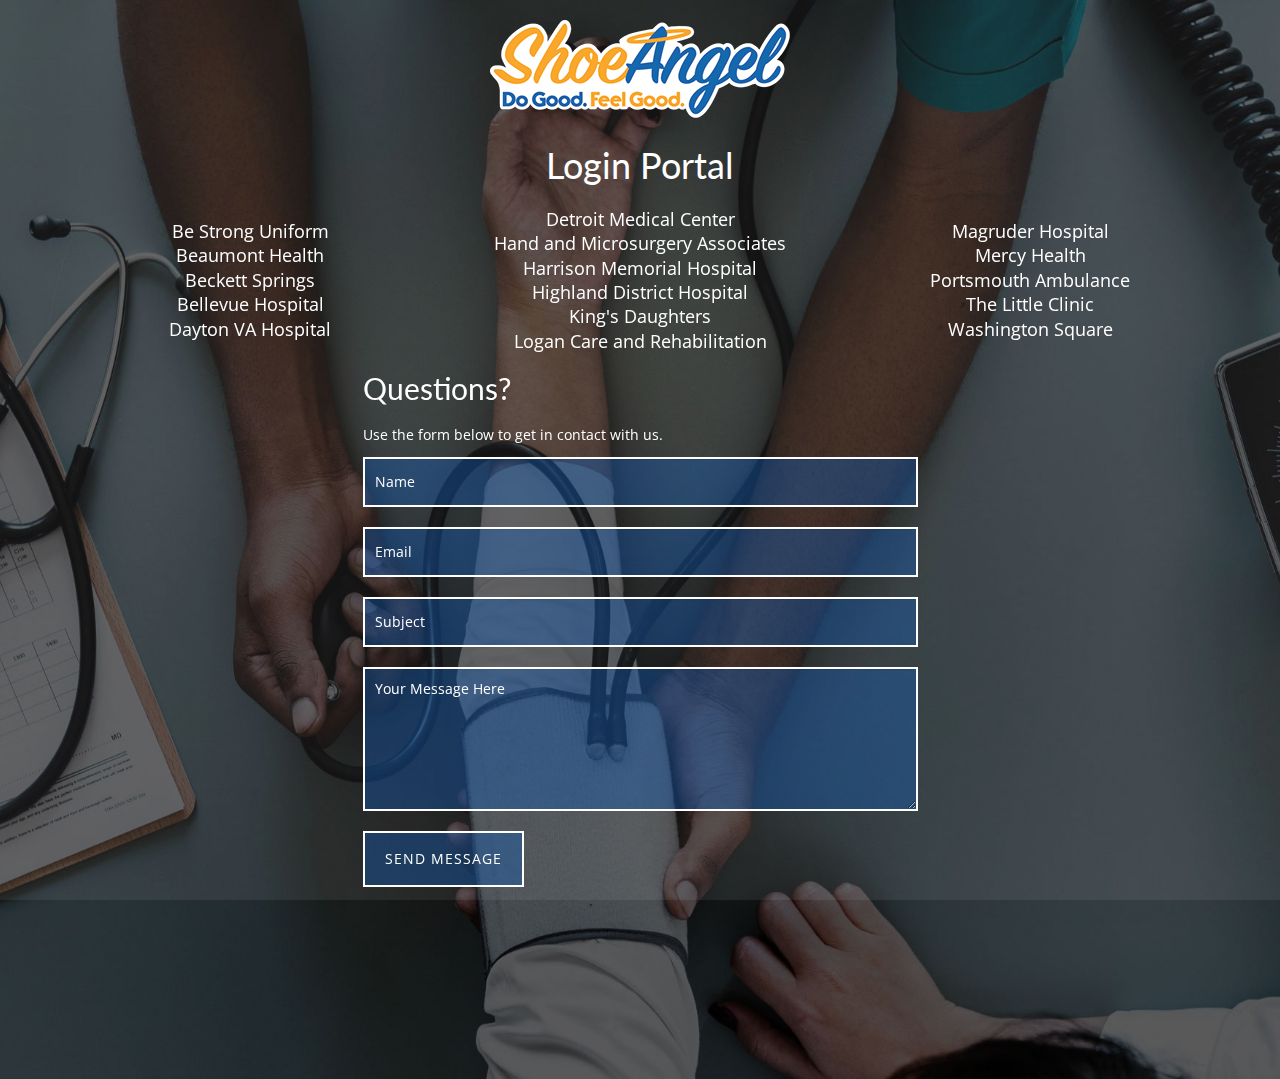
<file: login.html>
<!doctype html>
<!--[if lt IE 7]>      <html class="no-js lt-ie9 lt-ie8 lt-ie7" lang=""> <![endif]-->
<!--[if IE 7]>         <html class="no-js lt-ie9 lt-ie8" lang=""> <![endif]-->
<!--[if IE 8]>         <html class="no-js lt-ie9" lang=""> <![endif]-->
<!--[if gt IE 8]><!-->
<html class="no-js" lang="en">
<!--<![endif]-->

<head>
    <!--====== USEFULL META ======-->
    <meta charset="UTF-8">
    <meta http-equiv="X-UA-Compatible" content="IE=edge">
    <meta name="viewport" content="width=device-width, initial-scale=1">

    <!--====== TITLE TAG ======-->
    <title>Shoe Angel Login Portal</title>

    <!--====== FAVICON ICON =======-->
    <link rel="shortcut icon" type="image/ico" href="login/img/favicon.png" />

    <!--====== STYLESHEETS ======-->
    <link rel="stylesheet" href="login/css/normalize.css">
    <link href="https://fonts.googleapis.com/css?family=Lato" rel="stylesheet">
    <link rel="stylesheet" href="login/css/animate.css">
    <link rel="stylesheet" href="login/css/modal-video.min.css">
    <link rel="stylesheet" href="login/css/stellarnav.min.css">
    <link rel="stylesheet" href="login/css/owl.carousel.css">
    <link rel="stylesheet" href="login/css/slick.css">
    <link href="login/css/bootstrap.min.css" rel="stylesheet">
    <link href="login/css/font-awesome.min.css" rel="stylesheet">
    <link href="login/css/material-icons.css" rel="stylesheet">

    <!--====== MAIN STYLESHEETS ======-->
    <link href="login/style.css" rel="stylesheet">
    <link href="login/css/responsive.css" rel="stylesheet">

    <script src="login/js/vendor/modernizr-2.8.3.min.js"></script>
    <!--[if lt IE 9]>
        <script src="//oss.maxcdn.com/html5shiv/3.7.2/html5shiv.min.js"></script>
        <script src="//oss.maxcdn.com/respond/1.4.2/respond.min.js"></script>
        <![endif]-->
        <style>
        .hvr-grow {
          display: inline-block;
          vertical-align: middle;
          -webkit-transform: perspective(1px) translateZ(0);
          transform: perspective(1px) translateZ(0);
          box-shadow: 0 0 1px rgba(0, 0, 0, 0);
          -webkit-transition-duration: 0.3s;
          transition-duration: 0.3s;
          -webkit-transition-property: transform;
          transition-property: transform;
        }
        .hvr-grow:hover, .hvr-grow:focus, .hvr-grow:active {
          -webkit-transform: scale(1.1);
          transform: scale(1.1);
        }
        ::placeholder { /* Chrome, Firefox, Opera, Safari 10.1+ */
    color: white !important;
    opacity: 1; /* Firefox */
}

:-ms-input-placeholder { /* Internet Explorer 10-11 */
    color: white !important;
}

::-ms-input-placeholder { /* Microsoft Edge */
    color: white !important;
}
        </style>
</head>

<body class="home-one" data-spy="scroll" data-target=".mainmenu-area" data-offset="90">

    <!--[if lt IE 8]>
        <p class="browserupgrade">You are using an <strong>outdated</strong> browser. Please <a href="http://browsehappy.com/">upgrade your browser</a> to improve your experience.</p>
    <![endif]-->

    <!--- PRELOADER -->
    <div class="preeloader">
        <div class="preloader-spinner"></div>
    </div>

    <!--SCROLL TO TOP-->
    <a href="#home" class="scrolltotop"><i class="fa fa-long-arrow-up"></i></a>
    <!--START TOP AREA-->
    <header class="top-area" id="home">
        <div class="welcome-text-area white">
            <div class="area-bg"></div>
            <div class="welcome-area">
                <div class="container">
                  <div class="row flex-v-center">
                    <div class="col-md-12 col-lg-12 col-sm-12 col-xs-12">
                      <center><img src="login/img/logo.png" alt="Shoe Angel Logo"><br><br><h1 style="font-family: 'Lato', sans-serif;">Login Portal</h1></center>
                    </div>
                  </div>
                    <div class="row flex-v-center">
                      <div class="col-md-4 col-lg-4 col-sm-4 col-xs-12">
                          <div class="welcome-text">
                            <center>
                            <a style="text-decoration: none; font-size: 1em;"
                              href="https://www.customfit.me/eservices/b2bshoeangelkiosk.aspx?uid=308153AD-87D6-4705-9132-4D305D506331" class="hvr-grow">Be Strong Uniform</a><br />
                            <a style="text-decoration: none; font-size: 1em;text-align:left;"
                              href="https://www.customfit.me/eservices/b2bBeaumont.aspx?uid=480F94F6-82AA-4137-87A9-5293CCE48264" class="hvr-grow">Beaumont Health</a><br />
                              <a style="text-decoration: none; font-size: 1em;"
                                href="https://www.customfit.me/eservices/b2bshoeangelkiosk.aspx?uid=6B4CADD5-2B7A-4DBD-BA82-3CB9AFF15294" class="hvr-grow">Beckett Springs</a><br />
                            <a style="text-decoration: none; font-size: 1em;"
                              href="https://www.customfit.me/eservices/b2bshoeangelkiosk.aspx?uid=44164F60-6245-4261-A34D-A47B0D4AEC13" class="hvr-grow">Bellevue Hospital</a><br />
                            <a style="text-decoration: none; font-size: 1em;"
                              href="https://www.customfit.me/eservices/b2bdaytonva.aspx?uid=179CC4C9-5D55-4D1E-94D7-938F493A163B" class="hvr-grow">Dayton VA Hospital</a><br />
                            </center>
                          </div>
                      </div>
                      <div class="col-md-4 col-lg-4 col-sm-4 col-xs-12">
                          <div class="welcome-text">
                            <center>
                            <a style="text-decoration: none; font-size: 1em;"
                              href="https://www.customfit.me/eservices/b2bdmclogin.aspx?uid=D0D5788F-9BBD-460E-A1E7-43DCFB93DCE8" class="hvr-grow">Detroit Medical Center</a><br />
                            <a style="text-decoration: none; font-size: 1em;"
                              href="https://www.customfit.me/eservices/b2bhandandmicro.aspx?uid=F5812FB1-D5E9-4550-9034-1F1E9A82E0F0" class="hvr-grow">Hand and Microsurgery Associates</a><br />
                          <a style="text-decoration: none; font-size: 1em;"
                              href="https://www.customfit.me/eservices/b2bshoeangelkiosk.aspx?uid=716F8CDD-711D-4226-9189-F5491F1770FA" class="hvr-grow">Harrison Memorial Hospital</a><br />
                            <a style="text-decoration: none; font-size: 1em;"
                              href="https://www.customfit.me/eservices/b2bhighlandhosp.aspx?uid=C3315287-526B-4B4B-965C-E52DD0151A40" class="hvr-grow">Highland District Hospital</a><br />
                            <a style="text-decoration: none; font-size: 1em;"
                              href="https://www.customfit.me/eservices/b2bshoeangelkiosk.aspx?uid=B82A79FD-154D-4BA5-9AF3-319F1E5F5437" class="hvr-grow">King's Daughters</a><br />
                            <a style="text-decoration: none; font-size: 1em;"
                              href="https://www.customfit.me/eservices/b2bshoeangelkiosk.aspx?uid=F5843221-6FDF-4E90-8668-0FAE615FDDA1" class="hvr-grow">Logan Care and Rehabilitation</a><br />
                            </center>
                          </div>
                      </div>
                      <div class="col-md-4 col-lg-4 col-sm-4 col-xs-12">
                          <div class="welcome-text">
                            <center>
                            <a style="text-decoration: none; font-size: 1em;"
                              href="https://www.customfit.me/eservices/b2bmagruder.aspx?uid=BADF9FC1-516E-4EA5-8EA5-FC4BA0D1F59A" class="hvr-grow">Magruder Hospital</a><br />
                            <a style="text-decoration: none; font-size: 1em;"
                              href="https://www.customfit.me/eservices/b2bmercyhealthlogin.aspx?uid=DD028F30-40DA-4AB6-A4E8-B78F60EB99CD" class="hvr-grow">Mercy Health</a><br />
                            <!--<a style="text-decoration: none; font-size: 1em;"
                              href="http://ohiohealth.shoeangel.com/">Ohio Health</a><br />-->
                            <a style="text-decoration: none; font-size: 1em;"
                              href="https://www.customfit.me/eservices/b2bpeasilogin.aspx?uid=F22D8F60-5F08-486A-B03E-7569583985F6" class="hvr-grow" >Portsmouth Ambulance</a><br />
                            <a style="text-decoration: none; font-size: 1em;"
                              href="https://www.customfit.me/eservices/b2bthelittleclinic.aspx?uid=52714206-3814-4BEE-BB33-AB07AEE0122D" class="hvr-grow">The Little Clinic</a><br />
                            <a style="text-decoration: none; font-size: 1em;"
                              href="https://www.customfit.me/eservices/b2bshoeangelkiosk.aspx?uid=CBBEF6EC-FB2E-4F8E-9A4D-340677AC4C7F" class="hvr-grow" >Washington Square</a><br />
                            </center>
                          </div>
                      </div>
                    </div>
                </div>
            </div>
        </div>
        <div class="footer-area white" style="background-color:#1193d4!important;">
                <div class="container">
                    <div class="row">
                        <div class="col-md-offset-3 col-lg-offset-3 col-sm-offset-3 col-xs-offset-1 col-md-6 col-lg-6 col-sm-6 col-xs-10">
                          <div class="contact-form mb50 wow fadeIn">
                              <h2 style="color:#ffffff;padding-top:15px;font-family: 'Lato', sans-serif;">Questions?</h2>
                              <p>Use the form below to get in contact with us.</p>
                              <form action="process.php" id="contact-form" method="post">
                                  <div class="form-group" id="name-field">
                                      <div class="form-input">
                                          <input style="color:#ffffff;background:rgba(0,80,178,0.4);border: 2px solid #ffffff;" type="text" class="form-control" id="form-name" name="form-name" placeholder="Name" required>
                                      </div>
                                  </div>
                                  <div class="form-group" id="email-field">
                                      <div class="form-input">
                                          <input style="color:#ffffff;background:rgba(0,80,178,0.4);border: 2px solid #ffffff;" type="email" class="form-control" id="form-email" name="form-email" placeholder="Email" required>
                                      </div>
                                  </div>
                                  <div class="form-group" id="phone-field">
                                      <div class="form-input">
                                          <input style="color:#ffffff;background:rgba(0,80,178,0.4);border: 2px solid #ffffff;" type="text" class="form-control" id="form-phone" name="form-phone" placeholder="Subject">
                                      </div>
                                  </div>
                                  <div class="form-group" id="message-field">
                                      <div class="form-input" >
                                          <textarea style="color:#ffffff;background:rgba(0,80,178,0.4);border: 2px solid #ffffff;" class="form-control" rows="6" id="form-message" name="form-message" placeholder="Your Message Here" required></textarea>
                                      </div>
                                  </div>
                                  <div class="form-group">
                                      <button type="submit" style="background:rgba(0,80,178,0.4);border: 2px solid #ffffff;">Send Message</button>
                                  </div>
                              </form>
                          </div>
                            <div class="footer-social-bookmark text-center wow fadeIn">
                                  <ul class="social-bookmark">
                                      <li><a class="facebook" href="https://www.facebook.com/shoeangelshop/"><i class="fa fa-facebook"></i></a></li>
                                      <li><a class="twitter" href="https://twitter.com/shoeangelshop"><i class="fa fa-twitter"></i></a></li>
                                      <li><a class="linkedin" href="https://www.linkedin.com/company/shoe-angel/"><i class="fa fa-linkedin"></i></a></li>
                                  </ul>

                            </div>
                        </div>
                    </div>
                    <div class="row">
                        <div class="col-md-12 col-lg-12 col-sm-12 col-xs-12">
                            <div class="footer-copyright text-center wow fadeIn">
                              <p style="color:#ffffff;"><!-- Link back to Colorlib can't be removed. Template is licensed under CC BY 3.0. -->
    &copy;<script>document.write(new Date().getFullYear());</script> Shoe Angel. All rights reserved </p>
                            </div>
                        </div>
                    </div>
                </div>
        </div>
    </header>
    <!--END TOP AREA-->
    <!--====== SCRIPTS JS ======-->
    <script src="login/js/vendor/jquery-1.12.4.min.js"></script>
    <script src="login/js/vendor/bootstrap.min.js"></script>

    <!--====== PLUGINS JS ======-->
    <script src="login/js/vendor/jquery.easing.1.3.js"></script>
    <script src="login/js/vendor/jquery-migrate-1.2.1.min.js"></script>
    <script src="login/js/vendor/jquery.appear.js"></script>
    <script src="login/js/owl.carousel.min.js"></script>
    <script src="login/js/slick.min.js"></script>
    <script src="login/js/stellar.js"></script>
    <script src="login/js/wow.min.js"></script>
    <script src="login/js/jquery-modal-video.min.js"></script>
    <script src="login/js/stellarnav.min.js"></script>
    <script src="login/js/contact-form.js"></script>
    <script src="login/js/jquery.ajaxchimp.js"></script>
    <script src="login/js/jquery.sticky.js"></script>

    <!--===== ACTIVE JS=====-->
    <script src="login/js/main.js"></script>
</body>

</html>
</file>
<file: login/css/material-icons.css>
@font-face {
    font-family: 'Material Icons';
    font-style: normal;
    font-weight: 400;
    src: url(../fonts/MaterialIcons-Regular.eot);
    /* For IE6-8 */
    src: local('Material Icons'),
    local('MaterialIcons-Regular'),
    url(../fonts/MaterialIcons-Regular.woff2) format('woff2'),
    url(../fonts/MaterialIcons-Regular.woff) format('woff'),
    url(../fonts/MaterialIcons-Regular.ttf) format('truetype');
}

.material-icons {
    font-family: 'Material Icons';
    font-weight: normal;
    font-style: normal;
    font-size: inherit;
    /* Preferred icon size */
    display: inline-block;
    line-height: 1;
    text-transform: none;
    letter-spacing: normal;
    word-wrap: normal;
    white-space: nowrap;
    direction: ltr;

    /* Support for all WebKit browsers. */
    -webkit-font-smoothing: antialiased;
    /* Support for Safari and Chrome. */
    text-rendering: optimizeLegibility;

    /* Support for Firefox. */
    -moz-osx-font-smoothing: grayscale;

    /* Support for IE. */
    -webkit-font-feature-settings: 'liga';
    font-feature-settings: 'liga';
}
</file>
<file: login/style.css>
@import url('https://fonts.googleapis.com/css?family=Libre+Baskerville:400,700|Open+Sans');
.alignleft {
    float: left;
    margin-right: 15px;
}

.alignright {
    float: right;
    margin-left: 15px;
}

.aligncenter {
    display: block;
    margin: 0 auto 15px;
}

a {
    -webkit-transition: 0.3s;
    transition: 0.3s;
}

a:focus,
a:hover {
    outline: 0 solid;
    text-decoration: none;
}

ul,
ol {
    margin: 0;
    padding: 0;
    list-style: none;
}

button:focus {
    outline: 0;
}

img {
    max-width: 100%;
    height: auto;
}

h1,
h2,
h3,
h4,
h5,
h6 {
    color: #292929;
    font-family: 'Libre Baskerville', serif;
    font-weight: inherit;
    margin: 0 0 15px;
    line-height: 1.4em;
}

/*h1 { font-size: 2em; margin: .67em 0 }
h2 { font-size: 1.5em; margin: .75em 0 }
h3 { font-size: 1.17em; margin: .83em 0 }
h5 { font-size: .83em; margin: 1.5em 0 }
h6 { font-size: .75em; margin: 1.67em 0 }*/

html,
body {
    height: 100%
}

body {
    font-family: 'Open Sans', sans-serif;
    font-size: 14px;
    line-height: 1.6em;
    font-weight: 400;
    color: #6f6f6f;
    background: rgba(17,147,212, 0.5) url("img/bg.jpg") no-repeat scroll center center / cover;
    opactiy: 0.5;
    background-color: #1193d4;
}

a:hover,
a:focus {
    text-decoration: none;
    outline: 0;
}

/* Remove Chrome Input Field's Unwanted Yellow Background Color */

input:-webkit-autofill,
input:-webkit-autofill:hover,
input:-webkit-autofill:focus {
    -webkit-box-shadow: 0 0 0px 1000px white inset !important;
}

/*--------------------
    CONTENT POSITION
---------------------*/

.fix {
    overflow: hidden;
}

.relative {
    position: relative;
    overflow: hidden;
}

.absulute {
    position: absolute;
}

.v-center {
    position: absolute;
    left: 0;
    top: 50%;
    -webkit-transform: translateY(-50%);
    transform: translateY(-50%);
    width: 100%;
    z-index: 9;
}

.h-center {
    left: 50%;
    -webkit-transform: translateX(-50%);
    transform: translateX(-50%);
}

.h-center-reverse {
    right: 50%;
    -webkit-transform: translateX(50%);
    transform: translateX(50%);
}

.content-center {
    -webkit-box-align: center;
    -ms-flex-align: center;
    align-items: center;
    display: -webkit-box;
    display: -ms-flexbox;
    display: flex;
    -webkit-box-orient: vertical;
    -webkit-box-direction: normal;
    -ms-flex-direction: column;
    flex-direction: column;
    height: 100%;
    -webkit-box-pack: center;
    -ms-flex-pack: center;
    justify-content: center;
    left: 0;
    position: absolute;
    top: 0;
    width: 100%;
}

.flex-v-center {
    display: -webkit-box;
    display: -ms-flexbox;
    display: flex;
    -webkit-box-align: center;
    -ms-flex-align: center;
    align-items: center;
}

.social-bookmark li {
    display: inline;
}

.social-bookmark li a {
    display: inline-block;
    margin: 0 2px;
    text-align: center;
}

.inline li {
    display: inline;
}

.inline-block li {
    display: inline-block;
    padding: 5px 15px;
}

.inline-block {
    display: inline-block;
}

/*-----------------------
    SECTION TITLE
------------------------*/

.area-title,
.section-title {
    margin-bottom: 80px;
    position: relative;
}

.area-title h2 {
    color: #1a264a;
    line-height: 1;
    margin-bottom: 45px;
    padding-bottom: 35px;
    position: relative;
    text-transform: uppercase;
}

.area-title h2 span {
    color: #1193d4;
}

.icon-and-border {
    background: #fff none repeat scroll 0 0;
    border-radius: 50%;
    color: #1193d4;
    display: inline-block;
    height: 40px;
    left: 0;
    margin: auto;
    padding-top: 8px;
    position: absolute;
    right: 0;
    text-align: center;
    top: 45px;
    width: 40px;
}

.area-title h2::after {
    border-bottom: 2px dashed #1a264a;
    bottom: 0;
    content: "";
    height: 2px;
    left: 50%;
    position: absolute;
    -webkit-transform: translateX(-50%);
    transform: translateX(-50%);
    width: 50%;
}

.sky-gray-bg .area-title .icon-and-border {
    background: #e5eff6;
}

.gray-bg .area-title .icon-and-border {
    background: #f5f4f4 none repeat scroll 0 0;
}

/*------------------------
    READ MORE BUTTON
--------------------------*/

.read-more {
    background: #ffffff none repeat scroll 0 0;
    border: 2px solid;
    border-radius: 5px;
    color: #1193d4;
    display: inline-block;
    font-weight: 700;
    margin-top: 10px;
    padding: 10px 29px;
    text-transform: uppercase;
}

.read-more:hover {
    background: #1193d4 none repeat scroll 0 0;
    border-color: #1193d4;
    color: #fff;
}

/*--------------------
    PADDING
---------------------*/

.no-padding {
    padding: 0;
}

.padding-20 {
    padding: 20px;
}

.padding-30 {
    padding: 30px;
}

.padding-50 {
    padding: 50px;
}

.padding-top {
    padding-top: 100px;
}

.padding-bottom {
    padding-bottom: 100px;
}

.section-padding {
    padding: 100px 0;
}

.padding-100-70 {
    padding-top: 100px;
    padding-bottom: 70px;
}

.padding-100-50 {
    padding-top: 100px;
    padding-bottom: 50px;
}

.padding-100-40 {
    padding-top: 100px;
    padding-bottom: 40px;
}

.padding-100-30 {
    padding-top: 100px;
    padding-bottom: 30px;
}

.padding-50-50 {
    padding: 50px 0;
}

.padding-150-150 {
    padding: 150px 0;
}

/*--------------------
    MARGIN
---------------------*/

.no-margin {
    margin: 0;
}

.mt100 {
    margin-top: 100px;
}

.mt70 {
    margin-top: 70px;
}

.mt50 {
    margin-top: 50px;
}

.mt30 {
    margin-top: 30px;
}

.mt20 {
    margin-top: 20px;
}

.mb100 {
    margin-bottom: 100px;
}

.mb70 {
    margin-bottom: 70px;
}

.mb50 {
    margin-bottom: 50px;
}

.mb30 {
    margin-bottom: 30px;
}

.mb20 {
    margin-bottom: 20px;
}

.mb0 {
    margin-bottom: 0;
}

@media only screen and (min-width: 1200px) {
    /*----------------------------------
        MEDIUM LAYOUT: 1280px
    -----------------------------------*/
    .lg-mb0 {
        margin-bottom: 0px;
    }
    .lg-mb20 {
        margin-bottom: 20px;
    }
    .lg-mb30 {
        margin-bottom: 30px;
    }
    .lg-mb40 {
        margin-bottom: 40px;
    }
    .lg-mb50 {
        margin-bottom: 50px;
    }
    .lg-mb70 {
        margin-bottom: 70px;
    }
    .lg-mb100 {
        margin-bottom: 100px;
    }
    /*----------------*/
    .lg-mt0 {
        margin-top: 0px;
    }
    .lg-mt20 {
        margin-top: 20px;
    }
    .lg-mt30 {
        margin-top: 30px;
    }
    .lg-mt40 {
        margin-top: 40px;
    }
    .lg-mt50 {
        margin-top: 50px;
    }
    .lg-mt70 {
        margin-top: 70px;
    }
    .lg-mt100 {
        margin-top: 100px;
    }
    /*----------------*/
    .lg-padding20 {
        padding: 20px;
    }
    .lg-padding30 {
        padding: 30px;
    }
    .lg-padding40 {
        padding: 40px;
    }
    .lg-padding50 {
        padding: 50px;
    }
    .lg-padding70 {
        padding: 70px;
    }
    .lg-padding100 {
        padding: 100px;
    }
    /*--------------------
        FONT
    ----------------------*/
    .lg-center {
        text-align: center;
    }
    .lg-font h1 {
        font-size: 32px;
    }
    .lg-font h2 {
        font-size: 26px;
    }
    .lg-font h3 {
        font-size: 24px;
    }
    .lg-font h4 {
        font-size: 18px;
    }
    .lg-font h5 {
        font-size: 16px;
    }
    .lg-font h6 {
        font-size: 14px;
    }
}

@media only screen and (min-width: 992px) and (max-width: 1200px) {
    /*----------------------------------
        MEDIUM LAYOUT: 1280px
    -----------------------------------*/
    .md-mb0 {
        margin-bottom: 0px;
    }
    .md-mb20 {
        margin-bottom: 20px;
    }
    .md-mb30 {
        margin-bottom: 30px;
    }
    .md-mb40 {
        margin-bottom: 40px;
    }
    .md-mb50 {
        margin-bottom: 50px;
    }
    .md-mb70 {
        margin-bottom: 70px;
    }
    .md-mb100 {
        margin-bottom: 100px;
    }
    /*----------------*/
    .md-mt0 {
        margin-top: 0px;
    }
    .md-mt20 {
        margin-top: 20px;
    }
    .md-mt30 {
        margin-top: 30px;
    }
    .md-mt40 {
        margin-top: 40px;
    }
    .md-mt50 {
        margin-top: 50px;
    }
    .md-mt70 {
        margin-top: 70px;
    }
    .md-mt100 {
        margin-top: 100px;
    }
    /*----------------*/
    .md-padding20 {
        padding: 20px;
    }
    .md-padding30 {
        padding: 30px;
    }
    .md-padding40 {
        padding: 40px;
    }
    .md-padding50 {
        padding: 50px;
    }
    .md-padding70 {
        padding: 70px;
    }
    .md-padding100 {
        padding: 100px;
    }
    /*--------------------
        FONT
    ----------------------*/
    .md-center {
        text-align: center;
    }
    .md-font h1 {
        font-size: 28px;
    }
    .md-font h2 {
        font-size: 24px;
    }
    .md-font h3 {
        font-size: 20px;
    }
    .md-font h4 {
        font-size: 16px;
    }
    .md-font h5 {
        font-size: 14px;
    }
    .md-font h6 {
        font-size: 12px;
    }
}

@media (min-width: 768px) and (max-width: 991px) {
    /*----------------------------------
        TABLET LAYOUT: 768px
    -----------------------------------*/
    .sm-mb0 {
        margin-bottom: 0px;
    }
    .sm-mb20 {
        margin-bottom: 20px;
    }
    .sm-mb30 {
        margin-bottom: 30px;
    }
    .sm-mb40 {
        margin-bottom: 40px;
    }
    .sm-mb50 {
        margin-bottom: 50px;
    }
    .sm-mb70 {
        margin-bottom: 70px;
    }
    .sm-mb100 {
        margin-bottom: 100px;
    }
    /*----------------*/
    .sm-mt0 {
        margin-top: 0px;
    }
    .sm-mt20 {
        margin-top: 20px;
    }
    .sm-mt30 {
        margin-top: 30px;
    }
    .sm-mt40 {
        margin-top: 40px;
    }
    .sm-mt50 {
        margin-top: 50px;
    }
    .sm-mt70 {
        margin-top: 70px;
    }
    .sm-mt100 {
        margin-top: 100px;
    }
    /*----------------*/
    .sm-padding20 {
        padding: 20px;
    }
    .sm-padding30 {
        padding: 30px;
    }
    .sm-padding40 {
        padding: 40px;
    }
    .sm-padding50 {
        padding: 50px;
    }
    .sm-padding70 {
        padding: 70px;
    }
    .sm-padding100 {
        padding: 100px;
    }
    /*--------------------
        FONT
    ----------------------*/
    .sm-center {
        text-align: center;
    }
    .sm-font h1 {
        font-size: 28px;
    }
    .sm-font h2 {
        font-size: 24px;
    }
    .sm-font h3 {
        font-size: 20px;
    }
    .sm-font h4 {
        font-size: 16px;
    }
    .sm-font h5 {
        font-size: 14px;
    }
    .sm-font h6 {
        font-size: 12px;
    }
}

@media only screen and (max-width: 767px) {
    /*----------------------------------
        MOBILE LAYOUT: 320px
    -----------------------------------*/
    .xs-mb0 {
        margin-bottom: 0px;
    }
    .xs-mb20 {
        margin-bottom: 20px;
    }
    .xs-mb30 {
        margin-bottom: 30px;
    }
    .xs-mb40 {
        margin-bottom: 40px;
    }
    .xs-mb50 {
        margin-bottom: 50px;
    }
    .xs-mb70 {
        margin-bottom: 70px;
    }
    .xs-mb100 {
        margin-bottom: 100px;
    }
    /*----------------*/
    .xs-mt0 {
        margin-top: 0px;
    }
    .xs-mt20 {
        margin-top: 20px;
    }
    .xs-mt30 {
        margin-top: 30px;
    }
    .xs-mt40 {
        margin-top: 40px;
    }
    .xs-mt50 {
        margin-top: 50px;
    }
    .xs-mt70 {
        margin-top: 70px;
    }
    .xs-mt100 {
        margin-top: 100px;
    }
    /*----------------*/
    .xs-padding20 {
        padding: 20px;
    }
    .xs-padding30 {
        padding: 30px;
    }
    .xs-padding40 {
        padding: 40px;
    }
    .xs-padding50 {
        padding: 50px;
    }
    .xs-padding70 {
        padding: 70px;
    }
    .xs-padding100 {
        padding: 100px;
    }
    /*--------------------
        FONT
    ----------------------*/
    .xs-center {
        text-align: center;
    }
    .xs-font h1 {
        font-size: 26px;
    }
    .xs-font h2 {
        font-size: 22px;
    }
    .xs-font h3 {
        font-size: 18px;
    }
    .xs-font h4 {
        font-size: 14px;
    }
    .xs-font h5 {
        font-size: 12px;
    }
    .xs-font h6 {
        font-size: 10px;
    }

}

/*--------------------
    WIDTH
---------------------*/

.width100,
.width100 img {
    width: 100%;
}

/*----------------------
    ALIGN
-----------------------*/

.left,
.right,
.center {
    position: relative;
}

.left {
    text-align: left;
}

.right {
    text-align: right;
}

.center {
    text-align: center;
}

/*-----------------------
    COLOR
------------------------*/

.white,
.white h1,
.white h2,
.white h3,
.white h4,
.white h5,
.white h6,
.white a,
.white small {
    color: #ffffff;
}

/*--------------------
    BACKGROUND
---------------------*/

.green-bg {
    background: #f6fafb;
}

.bg-light-gray {
    background-color: #f7f7f7;
}

/*-------------------*/

.gray-bg {
    background: #f5f4f4;
}

.sky-gray-bg {
    background: #e5eff6;
}

.blue-bg {
    background: #1193d4;
}

.dark-blue-bg {
    background: #1291CA;
}

.dark-bg {
    background: rgba(0, 0, 0, .85);
    color: #ffffff;
}

.deep-dark-bg {
    background: rgba(0, 0, 0, .9);
    color: #ffffff;
}

.area-bg {
    height: 100%;
    left: 0;
    position: absolute;
    top: 0;
    width: 100%;
}

.area-bg::after,
.area-bg::before {
    content: "";
    height: 100%;
    left: 0;
    position: absolute;
    top: 0;
    width: 100%;
}



/*-----------------------
    SHADOW & BORDER
------------------------*/

.shadow {
    -webkit-box-shadow: 0 0 3px #dddddd;
    box-shadow: 0 0 3px #dddddd;
}

.shadow10 {
    -webkit-box-shadow: 0 0 10px #dddddd;
    box-shadow: 0 0 3px #dddddd;
    -webkit-transition: 0.3s;
    transition: 0.3s;
}

.shadow10:hover {
    -webkit-transform: translateY(-5px);
    transform: translateY(-5px);
}

.border {
    border: 1px solid #dddddd;
}

.border-left {
    border-left: 1px solid #dddddd;
}

.border-right {
    border-right: 1px solid #dddddd;
}

.border-bottom {
    border-bottom: 1px solid #dddddd;
}

.border-top {
    border-top: 1px solid #dddddd;
}

.border-righ-bottom {
    border-right: 1px solid #dddddd;
    border-bottom: 1px solid #dddddd;
}

.border-xs {
    border: 1px solid #dddddd;
}

.b-radious-10 {
    border-radius: 10px;
}

.b-radious-20 {
    border-radius: 20px;
}

.b-radious-50 {
    border-radius: 50px;
}

/*--------------------------
    2. TOP AREA
---------------------------*/

.top-area {
    position: relative;
    width: 100%;
    overflow: hidden;
    padding-bottom:25px;
}

.welcome-text-area {
    height: 100%;
    overflow: hidden;
    padding-top: 20px;
    width: 100%;
}

.top-area .area-bg {
    background: rgba(17,147,212, 0.5) url("img/bg.jpg") no-repeat scroll center center / cover;
}


}

/*----------------------
    TOP BAR
-----------------------*/

.search-collapse-area {
    background: #1193d4 none repeat scroll 0 0;
    border-top: 1px solid;
}

.search-form {
    -webkit-box-sizing: border-box;
    box-sizing: border-box;
    height: 70px;
    margin-bottom: 20px;
    margin-top: 20px;
    position: relative;
}

.search-form input,
.search-form button {
    background: transparent none repeat scroll 0 0;
    border: 0 none;
    height: 50px;
    left: 10px;
    padding: 10px;
    position: absolute;
    top: 10px;
    width: calc(100% - 87px);
    -webkit-transition: 0.3s;
    transition: 0.3s;
}

.search-form button {
    font-size: 25px;
    left: auto;
    right: 10px;
    width: 50px;
}

.search-form button:hover {
    background: #fff none repeat scroll 0 0;
    color: #1193d4;
}

.search-form::before {
    border: 2px solid #fff;
    content: "";
    height: 100%;
    left: 0;
    position: absolute;
    top: 0;
    width: 100%;
}

.sign-up {
    border: 2px solid;
    border-radius: 50px;
    letter-spacing: 2px;
    padding: 7px 30px;
}

.search-and-signup-button {
    padding: 34px 0 34px 34px;
    -webkit-transition: all 0.3s ease 0s;
    transition: all 0.3s ease 0s;
}

.search-and-signup-button button {
    background: transparent none repeat scroll 0 0;
    border: 0 none;
    font-size: 20px;
    line-height: 1;
    position: relative;
    top: 3px;
}

.is-sticky .search-and-signup-button {
    padding: 16px 34px;
    padding-right: 0;
}


/*---------------------------------
    2.1 MAINMENU AREA
-----------------------------------*/

.header-top-area {
    left: 0;
    position: absolute;
    top: 0;
    width: 100%;
    z-index: 999;
}

.mainmenu-area {
    position: relative;
    -webkit-transition: all 0.3s ease 0s;
    transition: all 0.3s ease 0s;
    z-index: 9999;
}

.navbar-header {
    margin-top: 14px;
    -webkit-transition: all 0.3s ease 0s;
    transition: all 0.3s ease 0s;
}

.navbar {
    border-bottom: 0 none;
    border-top: 0 none;
    margin-bottom: 0;
}

.navbar-brand > img {
    -webkit-transition: all 0.3s ease 0s;
    transition: all 0.3s ease 0s;
}

.is-sticky .navbar-brand > img {
    max-width: 80%;
}

/*ul#nav {
    float: right;
    -webkit-transition: 0.3s;
    transition: 0.3s;
}*/

ul#nav {
    float: none;
    -webkit-transition: all 0.3s ease 0s;
    transition: all 0.3s ease 0s;
}

.stellarnav.dark {
    background: rgba(0, 0, 0, 0);
}

.navbar-header {
    position: relative;
    z-index: 9999;
}

ul#nav li a {
    background: rgba(0, 0, 0, 0) none repeat scroll 0 0;
    font-family: 'Libre Baskerville', serif;
    font-size: 14px;
    font-weight: 700;
    letter-spacing: 1px;
    padding: 40px 5px;
    text-transform: uppercase;
    -webkit-transition: all 0.3s ease 0s;
    transition: all 0.3s ease 0s;
}

ul#nav li a:hover,
ul#nav li.active a {
    text-decoration: line-through;
}

.is-sticky ul#nav li a {
    padding: 20px 5px;
}


.is-sticky .navbar-header {
    margin-top: -2px;
}

.is-sticky .mainmenu-area {
    background: #1193d4;
    -webkit-box-shadow: 0 0 4px rgba(0, 0, 0, 0.14), 0 4px 8px rgba(0, 0, 0, 0.28);
    box-shadow: 0 0 4px rgba(0, 0, 0, 0.14), 0 4px 8px rgba(0, 0, 0, 0.28);
    z-index: 99999;
}

.menu-toggle.full {
    border: 1px solid;
    height: 40px;
    letter-spacing: 2px;
    padding-top: 8px;
    position: absolute;
    right: 15px;
    text-align: center;
    top: 20px;
    width: 110px;
    z-index: 9999;
}

.is-sticky .menu-toggle.full {
    top: 8px;
}

ul#nav li ul a,
.is-sticky ul#nav li ul a {
    border-bottom: 1px solid #1a1a1a;
    padding: 10px;
    padding-left: 15px;
}

.home-three .search-and-signup-button {
    padding: 38px 0 34px 34px;
}

.home-three .is-sticky .search-and-signup-button {
    padding: 20px 0 16px 34px;
}

/*-----------------------------------
    3. WELCOME SLIDER AREA
-------------------------------------*/

.welcome-slider-area {
    color: #fff;
    overflow: hidden;
    width: 100%;
    position: relative;
}

.welcome-single-slide {
    height: 750px;
    width: 100%;
}

.slide-bg-overlay {
    height: 100%;
    left: 0;
    opacity: 0.6;
    position: absolute;
    top: 0;
    width: 100%;
}

.slide-bg-overlay::after {
    background: #000 none repeat scroll 0 0;
    content: "";
    height: 100%;
    left: 0;
    opacity: 0.7;
    position: absolute;
    top: 0;
    width: 100%;
}

.slide-bg-one {
    background: rgba(0, 0, 0, 0) url("img/slider/slide-1.jpg") no-repeat scroll center center / cover;
}

.slide-bg-two {
    background: rgba(0, 0, 0, 0) url("img/slider/slide_1.jpg") no-repeat scroll center center / cover;
}

.slide-bg-three {
    background: rgba(0, 0, 0, 0) url("img/slider/slide_2.jpg") no-repeat scroll center center / cover;
}

.owl-item.active .welcome-single-slide .welcome-text h4 {
    -webkit-animation: 1s ease 1s normal both 1 running fadeInUp;
    animation: 1s ease 1s normal both 1 running fadeInUp;
}

.owl-item.active .welcome-single-slide .welcome-text h1 {
    -webkit-animation: 1s ease 1.5s normal both 1 running fadeInUp;
    animation: 1s ease 1.5s normal both 1 running fadeInUp;
}

.owl-item.active .welcome-single-slide .welcome-text p {
    -webkit-animation: 1s ease 2s normal both 1 running fadeInUp;
    animation: 1s ease 2s normal both 1 running fadeInUp;
    ;
}

.owl-item.active .welcome-single-slide .home-button {
    -webkit-animation: 1s ease 2.5s normal both 1 running fadeInUp;
    animation: 1s ease 2.5s normal both 1 running fadeInUp;
}

.welcome-slider-area .owl-nav {
    bottom: -100px;
    position: absolute;
    right: 20px;
    -webkit-transition: all 0.3s ease 0s;
    transition: all 0.3s ease 0s;
}

.welcome-slider-area:hover .owl-nav {
    bottom: 20px;
}

.welcome-slider-area .owl-nav > div {
    background: #1193d4 none repeat scroll 0 0;
    bottom: 0;
    display: inline-block;
    font-size: 35px;
    height: 50px;
    margin-left: 10px;
    padding-top: 5px;
    right: 0;
    text-align: center;
    -webkit-transition: all 0.3s ease 0s;
    transition: all 0.3s ease 0s;
    width: 50px;
}

.welcome-slider-area .owl-nav > div:hover {
    background: #fff none repeat scroll 0 0;
    color: #1193d4;
}

/*----------------------------
    3. WELCOME TEXT AREA
------------------------------*/

.welcome-area {
    -webkit-box-align: end;
    -ms-flex-align: end;
    align-items: flex-end;
    display: -webkit-box;
    display: -ms-flexbox;
    display: flex;
    -webkit-box-orient: vertical;
    -webkit-box-direction: normal;
    -ms-flex-direction: column;
    flex-direction: column;
    font-size: 18px;
    -webkit-box-pack: center;
    -ms-flex-pack: center;
    justify-content: center;
    width: 100%;
}

.welcome-mockup img {
    width: 60%;
}


.welcome-text h4 {
    font-size: 20px;
}

.welcome-text h1 {
    font-size: 40px;
    margin-bottom: 30px;
}

.home-button {
    padding-top: 50px;
}

.home-button a {
    border: 2px solid;
    border-radius: 50px;
    font-size: 14px;
    font-weight: 700;
    letter-spacing: 1px;
    margin-right: 15px;
    padding: 13px 20px;
    text-align: center;
    text-transform: uppercase;
}

.home-button a:hover,
.sign-up:hover {
    background: #ffffff none repeat scroll 0 0;
    border-color: #ffffff;
    color: #1aabec;
}


/*--------------------------------
    4. SERVICE TOP AREA
---------------------------------*/

.qs-box {
    position: relative;
}

.qs-box-icon i {
    margin-bottom: 20px;
}

.qs-box-icon i {
    border: 1px solid #1193d4;
    color: #292929;
    font-size: 30px;
    height: 60px;
    padding-top: 15px;
    text-align: center;
    -webkit-transition: all 0.3s ease 0s;
    transition: all 0.3s ease 0s;
    width: 60px;
}

.qs-box:hover .qs-box-icon i {
    background: #1193d4 none repeat scroll 0 0;
    border-color: #1193d4;
    color: #ffffff;
}

.qs-box-icon img {
    width: 50px;
}

.features-top-area .qs-box h3 {
    font-size: 18px;
    font-weight: 700;
    text-transform: capitalize;
}

.qs-box.pos-icon-left {
    padding-left: 80px;
    text-align: left;
}

.qs-box.pos-icon-left .qs-box-icon {
    left: 0;
    position: absolute;
    top: 0;
}

.qs-box.pos-icon-right {
    padding-right: 80px;
    text-align: right;
}

.qs-box.pos-icon-right .qs-box-icon {
    right: 0;
    position: absolute;
    top: 0;
}

/*--------------------------------
    5. APP AREA
----------------------------------*/

.high-light {
    color: #292929;
    font-weight: 700;
    margin-bottom: 30px;
}

.app-area-mockup-bg {
    background: rgba(0, 0, 0, 0) url("img/mockups/app-area-mockup.png") no-repeat scroll center bottom / contain;
    bottom: 0;
    height: 80%;
    position: absolute;
    right: 8%;
    width: 30%;
}

.app-area .area-title h2::after {
    left: 0;
    -webkit-transform: inherit;
    transform: inherit;
}

.app-area .icon-and-border {
    background: #e5eff6 none repeat scroll 0 0;
    left: 0;
    right: auto;
}

.app-area .qs-box-icon i {
    border-radius: 50%;
    color: #1193d4;
}

/*--------------------------------
    6. VIDEO AREA
---------------------------------*/

.video-area .area-bg::before {
    background: rgba(0, 0, 0, 0) none repeat scroll 0 0;
}

.video-area .area-bg {
    background: rgba(0, 0, 0, 0) url("img/video/video-area-bg.jpg") no-repeat scroll center top / cover;
}

.video-area .area-bg::after {
    background: rgba(0, 0, 0, 0) linear-gradient(120deg, transparent 50%, #1193d4 50%) repeat scroll 0 0;
    opacity: 0.9;
}

.video-play-button {
    -webkit-box-align: center;
    -ms-flex-align: center;
    align-items: center;
    display: -webkit-box;
    display: -ms-flexbox;
    display: flex;
    height: 50px;
    padding-left: 60px;
    position: relative;
}

.video-area-popup {
    background: transparent none repeat scroll 0 0;
    border: 1px solid;
    border-radius: 50%;
    color: #fff;
    font-size: 30px;
    height: 50px;
    left: 0;
    line-height: 1;
    position: absolute;
    text-align: center;
    top: 0;
    -webkit-transition: all 0.3s ease 0s;
    transition: all 0.3s ease 0s;
    width: 50px;
}

.video-area-popup:hover {
    background: #fff none repeat scroll 0 0;
    border-color: #fff;
    color: #1193d4;
}

.video-play-button h3 {
    border-bottom: 1px solid;
    font-family: "Open Sans", sans-serif;
    margin-bottom: 0;
    text-transform: uppercase;
}

/*--------------------------------
    7. WORK AREA
---------------------------------*/

.line-border {
    border-bottom: 1px solid #1193d4;
    border-left: 1px solid #1193d4;
    border-right: 1px solid #1193d4;
    height: 50px;
    left: 50%;
    position: absolute;
    top: 100%;
    width: 100%;
    z-index: 1;
}

.line-border::before {
    border-right: 1px solid #1193d4;
    border-top: 1px solid #1193d4;
    content: "";
    height: 10px;
    left: -9px;
    position: absolute;
    top: 3px;
    -webkit-transform: rotate(-45deg);
    transform: rotate(-45deg);
    -webkit-transform-origin: center top 0;
    transform-origin: center top 0;
    width: 10px;
}

.line-border::after {
    -webkit-animation: 1s ease 0s normal none infinite running dot_animation;
    animation: 1s ease 0s normal none infinite running dot_animation;
    background: #1193d4 none repeat scroll 0 0;
    border-radius: 50%;
    content: "";
    height: 25px;
    position: absolute;
    right: -13px;
    top: -15px;
    width: 25px;
}

.left .line-border {
    left: auto;
    right: 50%;
}

.left .line-border::before {
    left: auto;
    right: -2px;
}

.left .line-border::after {
    left: -13px;
    right: auto;
}

@-webkit-keyframes dot_animation {
    0% {
        -webkit-box-shadow: 0 0 0 0px rgba(17, 147, 212, 1);
        box-shadow: 0 0 0 0px rgba(17, 147, 212, 1);
    }
    100% {
        -webkit-box-shadow: 0 0 0 10px rgba(17, 147, 212, 0);
        box-shadow: 0 0 0 10px rgba(17, 147, 212, 0);
    }
}



@keyframes dot_animation {
    0% {
        -webkit-box-shadow: 0 0 0 0px rgba(17, 147, 212, 1);
        box-shadow: 0 0 0 0px rgba(17, 147, 212, 1);
    }
    100% {
        -webkit-box-shadow: 0 0 0 10px rgba(17, 147, 212, 0);
        box-shadow: 0 0 0 10px rgba(17, 147, 212, 0);
    }
}

/*--------------------------------
    8. SCREENSHOT AREA
---------------------------------*/

/*.screenshot-slider-mockup {
    left: calc(50% - 2px);
    position: absolute;
    top: 50%;
    -webkit-transform: translateX(-50%) translateY(-50%);
    transform: translateX(-50%) translateY(-50%);
    z-index: 9;
}

.screenshot-slider-mockup img {
    display: block;
    margin: 0 auto;
    width: 71%;
}*/

.screenshot-slider {
    background: rgba(0, 0, 0, 0) url("img/screenshot/screenshot-mobile-mockup.png") no-repeat scroll center center / auto 100%;
}

.screenshot-slider-2 {
    background: rgba(0, 0, 0, 0) url("img/screenshot/screenshot-mobile-mockup.png") no-repeat scroll right center / auto 100%;
}

.screenshot-area .single-screenshot {
    margin: 70px 0 80px;
}

.screenshot-area .screenshot-slider-2 .single-screenshot {
    margin: 40px 16px 50px 0;
}

.screenshot-area .owl-carousel .owl-item img {
    margin: 0 auto;
    max-width: 100%;
    width: auto;
}

/*--------------------------------
    9. DOWNLOAD AREA
---------------------------------*/

.download-area .area-bg::after {
    background: rgba(0, 0, 0, 0) url("img/mockups/hand-mockup.png") no-repeat scroll center 106% / auto 80%;
}

.download-area.section-padding {
    padding: 200px 0;
}

.download-button {
    border: 1px solid;
    border-radius: 5px;
    display: inline-block;
    font-size: 12px;
    letter-spacing: 1px;
    margin-top: 20px;
    padding: 0 0 10px 30px;
    position: relative;
    text-align: center;
    text-transform: capitalize;
    width: 210px;
}

.download-button i {
    font-size: 30px;
    left: 14px;
    position: absolute;
    top: 16px;
    width: 0;
}

.download-button span {
    display: block;
    font-size: 26px;
    line-height: 1;
}


.download-button:hover {
    background: #fff none repeat scroll 0 0;
    border-color: #fff;
    color: #1193d4;
}

/*-------------------------------
    10. TEAM AREA
--------------------------------*/

.member-thumb img {
    display: block;
    margin: 0 auto;
    width: 80%;
}

.member-name-and-designation h3 {
    font-size: 30px;
    padding-bottom: 10px;
    position: relative;
    text-transform: uppercase;
}

.member-name-and-designation h3::after {
    border-bottom: 4px double #1193d4;
    bottom: 0;
    content: "";
    height: 4px;
    left: 0;
    position: absolute;
    width: 150px;
}

.member-name-and-designation h3 span {
    display: block;
    font-size: 15px;
}

.member-details-content .social-bookmark li a {
    border-radius: 50%;
    -webkit-box-shadow: 0 0 0 2px #1193d4 inset;
    box-shadow: 0 0 0 2px #1193d4 inset;
    color: #1a264a;
    font-size: 22px;
    height: 50px;
    margin: 0 5px;
    padding-top: 13px;
    text-align: center;
    width: 50px;
}

.member-details-content .social-bookmark li a:hover {
    -webkit-box-shadow: 0 0 0 30px #1193d4 inset;
    box-shadow: 0 0 0 30px #1193d4 inset;
    color: #fff;
}


.team-member-thumb-menu ul {
    text-align: center;
}

.team-member-thumb-menu ul li {
    display: inline-block;
    margin: 0 7px;
    position: relative;
}

.team-member-thumb-menu ul li::after {
    background: #1193d4 none repeat scroll 0 0;
    content: "";
    height: 100%;
    left: 0;
    opacity: 0;
    position: absolute;
    top: 0;
    -webkit-transition: all 0.3s ease 0s;
    transition: all 0.3s ease 0s;
    visibility: hidden;
    width: 100%;
}

.team-member-thumb-menu ul li.active::after {
    opacity: 0.5;
    visibility: visible;
}

/*---------------------------------
    11. INFO AREA
----------------------------------*/

.info-area .read-more {
    margin-top: 30px;
}

.author-designation {
    margin-bottom: 30px;
}

.author-designation h4 {
    margin-bottom: 5px;
}

.testmonial-author-details {
    font-style: italic;
}

/*---------------------------------
    12. TESTMONIAL AREA
----------------------------------*/

.author-image {
    border-radius: 50%;
    height: 120px;
    margin: 0 auto 20px;
    overflow: hidden;
    width: 120px;
}

.testmonial-area .owl-controls {
    height: 20px;
    margin-top: 30px;
    position: relative;
}

.testmonial-area .owl-dots {
    left: 50%;
    position: absolute;
    -webkit-transform: translateX(-50%);
    transform: translateX(-50%);
}

.testmonial-area .owl-dots > div {
    border: 1px solid #9d9f9f;
    border-radius: 50%;
    display: inline-block;
    height: 15px;
    margin: 0 5px;
    -webkit-transition: all 0.3s ease 0s;
    transition: all 0.3s ease 0s;
    width: 15px;
}

.testmonial-area .owl-dots > div.active {
    background: #1193d4 none repeat scroll 0 0;
    border-color: #1193d4;
}

/*---------------------------------
    13. PRICE AERA
-----------------------------------*/

.single-price {
    background: #ffffff none repeat scroll 0 0;
    -webkit-box-shadow: 0 0 10px #dddfe0;
    box-shadow: 0 0 10px #dddfe0;
    margin-bottom: 30px;
    -webkit-transition: all 0.3s ease 0s;
    transition: all 0.3s ease 0s;
}

.price-hidding {
    padding: 30px 30px 15px;
}

.price-rate {
    background: #f8fafc none repeat scroll 0 0;
    padding: 25px 0;
}

.price-rate h2 {
    color: #1193d4;
    font-family: open sans;
    font-size: 70px;
    margin-bottom: 0;
}

.price-rate h2 sub {
    font-size: 18px;
}

.price-details {
    padding: 30px 0 20px;
}

.price-details li {
    padding: 10px;
}

.buy-now-button {
    padding: 25px 0 50px;
}

.buy-now-button a {
    border-radius: 50px;
    letter-spacing: 2px;
}

.single-price:hover {
    -webkit-box-shadow: 0 0 20px #dddddd;
    box-shadow: 0 0 20px #dddddd;
    -webkit-transform: translateY(-5px);
    transform: translateY(-5px);
}

/*--------------------------------
    14. BLOG AREA
----------------------------------*/

.single-blog {
    -webkit-transition: all 0.3s ease 0s;
    transition: all 0.3s ease 0s;
}

.single-blog:hover {
    -webkit-box-shadow: 0 0 20px #ddd;
    box-shadow: 0 0 20px #ddd;
    -webkit-transform: translateY(-5px);
    transform: translateY(-5px);
}

.blog-details h4 a {
    color: #292929;
}

.single-blog a:hover {
    color: #1193d4;
}

.blog-details h4 a:hover {
    color: #1193d4;
}

.blog-meta {
    margin-bottom: 20px;
}

.blog-meta a {
    color: #6f6f6f;
    margin-right: 15px;
}

.blog-meta i {
    margin-right: 5px;
    position: relative;
    top: 2px;
}

.blog-details a.readmore {
    display: inline-block;
    font-size: 18px;
    letter-spacing: 1px;
    margin-top: 15px;
    color: #1193d4
}

.blog-details a.readmore:hover {
    text-decoration: underline;
}

/*---------------------------------
    15. CONTACT AREA
----------------------------------*/

.contact-area .area-bg::before {
    background: #45b9f2 none repeat scroll 0 0;
    width: 50%;
}

.contact-area .area-bg::after {
    background: rgba(0, 0, 0, 0) url("img/mockups/map-mockup.png") no-repeat scroll left 4% center / auto 39%;
}

.contact-area h2 {
    margin-bottom: 30px;
}

.contact-form input,
.contact-form textarea {
    border-radius: 0;
    margin-bottom: 20px;
    min-height: 50px;
    padding: 10px;
}

.contact-form button {
    background: #1193d4 none repeat scroll 0 0;
    border: 0 none;
    color: #fff;
    letter-spacing: 1px;
    padding: 15px 20px;
    text-transform: uppercase;
    -webkit-transition: all 0.3s ease 0s;
    transition: all 0.3s ease 0s;
}

.contact-form button:hover {
    background: #292929 none repeat scroll 0 0;
    color: #ffffff;
}


.subscriber-form {
    background: #fff none repeat scroll 0 0;
    border: 1px solid;
    border-radius: 50px;
    font-size: 18px;
    height: 70px;
    margin-bottom: 50px;
    position: relative;
    text-transform: capitalize;
}

.subscriber-form input {
    background: transparent none repeat scroll 0 0;
    border: 0 none;
    border-radius: 50px;
    color: black;
    height: 100%;
    left: 0;
    letter-spacing: 1px;
    padding: 10px 11% 10px 30px;
    position: absolute;
    top: 0;
    width: 80%;
}

.subscriber-form button {
    background: #2abaef none repeat scroll 0 0;
    border: 0 none;
    border-radius: 50px;
    height: 100%;
    position: absolute;
    right: 0;
    text-transform: uppercase;
    top: 0;
    -webkit-transition: all 0.3s ease 0s;
    transition: all 0.3s ease 0s;
    width: 30%;
}

.subscriber-form button:hover {
    background: #1193d4 none repeat scroll 0 0;
}

label.mt10 {
    bottom: -62px;
    left: 0;
    position: absolute;
    right: 0;
    text-align: center;
}

label.mt10.valid {
    bottom: 18px;
    color: #2abaef;
    left: 0;
    position: absolute;
    right: 0;
    text-align: center;
}

/*---------------------------------
    16. FOOTER AREA
----------------------------------*/

.footer-social-bookmark .social-bookmark li a {
    border-radius: 5px;
    font-size: 20px;
    height: 40px;
    margin: 0 5px;
    padding-top: 8px;
    text-align: center;
    width: 40px;
}

.footer-social-bookmark .social-bookmark li a.facebook {
    background: #677fb5;
}

.footer-social-bookmark .social-bookmark li a.twitter {
    background: #70c2e9;
}

.footer-social-bookmark .social-bookmark li a.instagram {
    background: #895a4d;
}

.footer-social-bookmark .social-bookmark li a.google-plus {
    background: #d34836;
}

.footer-social-bookmark .social-bookmark li a.linkedin {
    background: #007ab9;
}

.footer-social-bookmark .social-bookmark li a.dribble {
    background: #e299c2;
}

.footer-social-bookmark .social-bookmark li a.flickr {
    background: #ff3ba4;
}

.footer-social-bookmark .social-bookmark li a.pinterest {
    background: #d8545d;
}

.footer-social-bookmark .social-bookmark li a:hover {
    background: #ffffff;
    color: #1193d4;
}

.footer-copyright {
    padding: 30px 0 15px;
}

.footer-copyright a:hover {
    color: #1193d4;
}

/*---------------------------------
    17. SCROLL TO TOP AREA
----------------------------------*/

.scrolltotop {
    background: #ffffff none repeat scroll 0 0;
    bottom: 20px;
    color: #333;
    display: none;
    font-size: 20px;
    height: 40px;
    padding-top: 8px;
    position: fixed;
    right: 20px;
    text-align: center;
    width: 40px;
    z-index: 9;
}

.scrolltotop:hover {
    background: #1193d4;
    color: #ffffff;
}

.home-two .scrolltotop:hover {
    background: #ef494d none repeat scroll 0 0;
    color: #ffffff;
}

.home-three .scrolltotop:hover {
    background: #00e2d9;
    background-image: -webkit-gradient(linear, right top, left top, from(#81ee8e), color-stop(#2deab6), color-stop(#00e2d9), color-stop(#00d7f2), to(#00c9fd));
    background-image: linear-gradient(to left, #81ee8e, #2deab6, #00e2d9, #00d7f2, #00c9fd);
    color: #ffffff;
}

/*---------------------------------
    18. HOME TWO
-----------------------------------*/

.home-two .welcome-mockup img {
    display: block;
    margin: 0 auto;
    width: 40%;
}

.home-two .is-sticky .mainmenu-area {
    background: #ef494d none repeat scroll 0 0;
}

.home-three .is-sticky .mainmenu-area {
    background: #00e2d9;
    background-image: -webkit-gradient(linear, right top, left top, from(#81ee8e), color-stop(#2deab6), color-stop(#00e2d9), color-stop(#00d7f2), to(#00c9fd));
    background-image: linear-gradient(to left, #81ee8e, #2deab6, #00e2d9, #00d7f2, #00c9fd);

}

.home-two .welcome-text {
    font-size: 16px;
}

.home-two .home-button a,
.home-three .home-button a {
    border: 0 none;
    padding: 0;
}

.home-two .top-area .area-bg::after,
.home-three .top-area .area-bg::after {
    display: none;
}

.home-two .top-area .area-bg::before {
    background: rgba(0, 0, 0, 0) url("img/home/red-bg.png") no-repeat scroll center center / cover;
}

.home-three .top-area .area-bg::before {
    background: #00e2d9;
    background-image: -webkit-gradient(linear, right top, left top, from(#81ee8e), color-stop(#2deab6), color-stop(#00e2d9), color-stop(#00d7f2), to(#00c9fd));
    background-image: linear-gradient(to left, #81ee8e, #2deab6, #00e2d9, #00d7f2, #00c9fd);
}

.home-two .features-top-area .area-title h2,
.home-three .features-top-area .area-title h2 {
    margin-bottom: 30px;
    padding: 0;
    text-transform: capitalize;
}

.home-two .area-title h2,
.home-three .area-title h2 {
    margin-bottom: 30px;
    padding: 0;
}

.home-two .area-title h2::after,
.home-three .area-title h2::after {
    display: none;
}

.home-two .icon-and-border,
.home-three .icon-and-border {
    display: none;
}

.intro-area .area-bg::after {
    background: #ef494d none repeat scroll 0 0;
    opacity: 0.9;
}

.home-three .intro-area .area-bg::after {
    background: #00e2d9;
    background-image: -webkit-gradient(linear, right top, left top, from(#81ee8e), color-stop(#2deab6), color-stop(#00e2d9), color-stop(#00d7f2), to(#00c9fd));
    background-image: linear-gradient(to left, #81ee8e, #2deab6, #00e2d9, #00d7f2, #00c9fd);
    opacity: 0.9;
}

.intro-area .area-bg::before {
    background: rgba(0, 0, 0, 0) url("img/intro-bg.png") repeat scroll center center / cover;
}

.home-three .welcome-mockup img {
    width: 75%;
}

/*----------------------------
    18.1 HOME TWO VIDEO PROMO
------------------------------*/

.promo-area-content {
    margin-top: -60px;
}

.video-promo-slider {
    background: rgba(0, 0, 0, 0) url("img/promo/promo-mockup.png") no-repeat scroll center center / auto 80%;
}

.single-video-promo-slide {
    margin: 60px 80px;
}

.promo-area .video-play-button {
    left: 50%;
    opacity: 0;
    position: absolute;
    top: 50%;
    -webkit-transform: translateX(-50%) translateY(-50%);
    transform: translateX(-50%) translateY(-50%);
    -webkit-transition: all 0.3s ease 0s;
    transition: all 0.3s ease 0s;
}

.promo-area .video-promo-slider:hover .video-play-button {
    opacity: 1;
}

.video-promo-slider .owl-item img {
    width: auto;
}

/*----------------------------
    18.2 HOME TWO VIDEO AREA
-----------------------------*/

.promo-area .area-bg {
    background: rgba(0, 0, 0, 0) url("img/video/video-area-bg-2.jpg") no-repeat scroll center center / cover;
}

.promo-area .area-bg::before {
    background: #000000 none repeat scroll 0 0;
    opacity: 0.5;
}

.promo-area .video-promo-slider:hover .video-play-button {
    opacity: 1;
}

.video-promo-slider .owl-item img {
    width: auto;
}

.video-area .video-promo-slider .owl-controls .owl-dots > div {
    display: inline-block;
    height: 50px;
    width: 50px;
}

.video-promo-slider .owl-controls {
    bottom: 0;
    left: 50%;
    position: absolute;
    -webkit-transform: translateX(-50%);
    transform: translateX(-50%);
}

.video-promo-slider .owl-controls .owl-dots > div {
    background: #ef494d none repeat scroll 0 0;
    border-radius: 50%;
    bottom: -40px;
    display: inline-block;
    height: 15px;
    margin: 0 5px;
    opacity: 1;
    -webkit-transition: all 0.3s ease 0s;
    transition: all 0.3s ease 0s;
    width: 15px;
}

.video-promo-slider .owl-controls .owl-dots > div.active {
    background: #fff none repeat scroll 0 0;
}

/*------------------------------
    18.3 HOME TWO SUBSCRIBER AREA
-------------------------------*/

.subscriber-area .area-bg::before {
    background: #000000 none repeat scroll 0 0;
    opacity: 0.5;
}

.subscriber-area .area-bg {
    background: rgba(0, 0, 0, 0) url("img/subscriber/subscriber-area-bg.jpg") no-repeat scroll center center / cover;
}

.subscriber-area .subscriber-form {
    background: transparent none repeat scroll 0 0;
    border: 1px solid;
    color: #fff;
}

.subscriber-area .subscriber-form input {
    color: #fff;
}

.subscriber-area .subscriber-form button {
    background: #ef494d;
}

.subscriber-area .subscriber-form button:hover {
    background: #fff none repeat scroll 0 0;
    color: #ef494d;
}

/*--------------------------------
    HOME TWO VIDEO AREA
---------------------------------*/

.home-two .video-area-content .video-area-popup,
.home-three .video-area-content .video-area-popup {
    -webkit-animation: 1s ease 0s normal none infinite running button_animation;
    animation: 1s ease 0s normal none infinite running button_animation;
    background: #ef494d none repeat scroll 0 0;
    border: 0 none;
    bottom: 0;
    font-size: 40px;
    height: 80px;
    left: 0;
    margin: auto;
    padding-left: 15px;
    right: 0;
    top: 0;
    width: 80px;
}

.home-two .video-area-content .video-area-popup:hover {
    background: #ffffff none repeat scroll 0 0;
    color: #ef494d;
}

.home-three .video-area-content .video-area-popup {
    -webkit-animation: button_animation_2 1s infinite;
    animation: button_animation_2 1s infinite;
    background: #00e2d9;
    background-image: -webkit-gradient(linear, right top, left top, from(#81ee8e), color-stop(#2deab6), color-stop(#00e2d9), color-stop(#00d7f2), to(#00c9fd));
    background-image: linear-gradient(to left, #81ee8e, #2deab6, #00e2d9, #00d7f2, #00c9fd);
}


.home-three .video-area-content .video-area-popup:hover {
    background: #ffffff none repeat scroll 0 0;
    color: #00e2d9;
}

@-webkit-keyframes button_animation {
    0% {
        -webkit-box-shadow: 0 0 0 0px rgba(239, 73, 77, 1);
        box-shadow: 0 0 0 0px rgba(239, 73, 77, 1);
    }
    100% {
        -webkit-box-shadow: 0 0 0 10px rgba(239, 73, 77, 0);
        box-shadow: 0 0 0 10px rgba(239, 73, 77, 0);
    }
}

@keyframes button_animation {
    0% {
        -webkit-box-shadow: 0 0 0 0px rgba(239, 73, 77, 1);
        box-shadow: 0 0 0 0px rgba(239, 73, 77, 1);
    }
    100% {
        -webkit-box-shadow: 0 0 0 10px rgba(239, 73, 77, 0);
        box-shadow: 0 0 0 10px rgba(239, 73, 77, 0);
    }
}

@-webkit-keyframes button_animation_2 {
    0% {
        -webkit-box-shadow: 0 0 0 0px rgba(0, 226, 217, 1);
        box-shadow: 0 0 0 0px rgba(0, 226, 217, 1);
    }
    100% {
        -webkit-box-shadow: 0 0 0 10px rgba(0, 226, 217, 0);
        box-shadow: 0 0 0 10px rgba(0, 226, 217, 0);
    }
}

@keyframes button_animation_2 {
    0% {
        -webkit-box-shadow: 0 0 0 0px rgba(0, 226, 217, 1);
        box-shadow: 0 0 0 0px rgba(0, 226, 217, 1);
    }
    100% {
        -webkit-box-shadow: 0 0 0 10px rgba(0, 226, 217, 0);
        box-shadow: 0 0 0 10px rgba(0, 226, 217, 0);
    }
}

.video-area.style-three .area-bg {
    background: rgba(0, 0, 0, 0) url("img/video/video-bg-3.jpg") no-repeat scroll center center / cover;
    width: 100%;
    height: 100%;
    position: absolute;
}

.video-area.style-three .area-bg:after,
.faqs-area .area-bg:after {
    background: #00e2d9;
    background-image: -webkit-gradient(linear, right top, left top, from(#81ee8e), color-stop(#2deab6), color-stop(#00e2d9), color-stop(#00d7f2), to(#00c9fd));
    background-image: linear-gradient(to left, #81ee8e, #2deab6, #00e2d9, #00d7f2, #00c9fd);
}

/*--------------------------------
    18.4 HOME TWO FOOTER AREA
----------------------------------*/

.footer-area .area-bg::before {
    background: rgba(0, 0, 0, 0) url("img/footer/footer-red-bg.jpg") no-repeat scroll center center / cover;
}

.home-three .footer-area .area-bg::before {
    background: rgba(0, 0, 0, 0) url("img/footer/footer-green-bg.jpg") no-repeat scroll center center / cover;
}

/*---------------------------------
    19. STYLE TWO TEAM AREA
-----------------------------------*/

.style-two .single-team {
    padding: 10px 40px 10px 140px;
    position: relative;
}

.style-two .member-image {
    left: 0;
    position: absolute;
    top: 50%;
    -webkit-transform: translateY(-50%);
    transform: translateY(-50%);
}

.style-two .member-image img {
    background: #ebebeb none repeat scroll 0 0;
    border-radius: 50%;
    padding: 5px;
    width: 120px;
}

.name-and-designation h4 {
    font-weight: 700;
    margin-bottom: 0;
    text-transform: uppercase;
}

.name-and-designation p {
    font-style: italic;
}

.name-and-designation {
    margin-bottom: 20px;
}

.team-slider .slick-dots {
    position: absolute;
    right: 0;
    top: 50%;
    -webkit-transform: translateY(-50%);
    transform: translateY(-50%);
}

.team-slider .slick-dots li {
    background: #292929 none repeat scroll 0 0;
    border-radius: 50%;
    -webkit-box-shadow: 0 0 0 5px #fff, 0 0 0 7px #292929;
    box-shadow: 0 0 0 5px #fff, 0 0 0 7px #292929;
    height: 10px;
    margin: 20px 0;
    width: 10px;
    -webkit-transition: all 0.3s ease-in-out;
    transition: all 0.3s ease-in-out;
    cursor: pointer;
}

.team-slider .slick-dots li button {
    display: none;
}

.team-slider .slick-dots li.slick-active {
    background: #ef494d;
    -webkit-box-shadow: 0 0 0 5px #ef494d, 0 0 0 7px #ef494d;
    box-shadow: 0 0 0 5px #ef494d, 0 0 0 7px #ef494d;
}

/*------------------------
    20. TEAM STYLE THREE
--------------------------*/

.team-three .member-thumb {
    background: rgba(0, 0, 0, 0) url("img/team/member-bg.png") no-repeat scroll center center / auto 100%;
    margin-bottom: 30px;
    padding-bottom: 30px;
}

.team-three .social-bookmark li a {
    border: 2px solid;
    border-radius: 50%;
    color: #757575;
    height: 35px;
    margin: 0 3px;
    padding-top: 4px;
    width: 35px;
}

.team-three .social-bookmark li a:hover {
    background: #00e2d9;
    background-image: -webkit-gradient(linear, right top, left top, from(#81ee8e), color-stop(#2deab6), color-stop(#00e2d9), color-stop(#00d7f2), to(#00c9fd));
    background-image: linear-gradient(to left, #81ee8e, #2deab6, #00e2d9, #00d7f2, #00c9fd);
    color: #fff;
    border-color: #00e2d9;
}

/*--------------------------
    21. TESTMONIAL STYLE THREE
----------------------------*/

.testmonial-three .testmonial-details {
    background: #00e2d9 -webkit-gradient(linear, left top, right top, from(#81ee8e), color-stop(#2deab6), color-stop(#00e2d9), color-stop(#00d7f2), to(#00c9fd)) repeat scroll 0 0;
    background: #00e2d9 linear-gradient(to right, #81ee8e, #2deab6, #00e2d9, #00d7f2, #00c9fd) repeat scroll 0 0;
    border-radius: 5px;
    margin-bottom: 30px;
    padding: 30px;
    position: relative;
    z-index: 1;
}

.testmonial-three .testmonial-details::before {
    background: #fff none repeat scroll 0 0;
    border-radius: 5px;
    content: "";
    height: calc(100% - 6px);
    left: 3px;
    position: absolute;
    top: 3px;
    width: calc(100% - 6px);
    z-index: -1;
}

.testmonial-three .testmonial-details:after {
    position: absolute;
    left: 20%;
    bottom: 0;
    width: 15px;
    height: 15px;
    content: "";
    background: #00e2d9;
    -webkit-transform: rotate(50deg);
    transform: rotate(50deg);
    -webkit-transform-origin: left top;
    transform-origin: left top;
    z-index: -2;
}

.testmonial-three .author-details-and-designation {
    margin-left: 40px;
    padding-bottom: 8px;
    padding-left: 80px;
    position: relative;
}

.testmonial-three .author-details-and-designation img {
    background: rgba(0, 0, 0, 0) -webkit-gradient(linear, right top, left top, from(#81ee8e), color-stop(#2deab6), color-stop(#00e2d9), color-stop(#00d7f2), to(#00c9fd)) repeat scroll 0 0;
    background: rgba(0, 0, 0, 0) linear-gradient(to left, #81ee8e, #2deab6, #00e2d9, #00d7f2, #00c9fd) repeat scroll 0 0;
    border-radius: 50%;
    left: 0;
    padding: 2px;
    position: absolute;
    top: 0;
    width: 70px;
}

.testmonial-three .author-details-and-designation h4 {
    margin-bottom: 5px;
}

.home-three .testmonial-area .owl-controls {
    height: auto;
    margin: auto;
}

/*--------------------------------
    HOME FEATURES ICON STYLE
---------------------------------*/

.home-two .qs-box-icon i,
.home-three .qs-box-icon i {
    border: 2px solid #ef494d;
    border-radius: 50%;
    padding-top: 12px;
}

.home-three .qs-box-icon i {
    border: 2px solid #00e2d9;
}

.home-two .qs-box:hover .qs-box-icon i {
    background: #ef494d none repeat scroll 0 0;
    border-color: #ef494d;
}

.home-three .qs-box:hover .qs-box-icon i {
    background: #00e2d9;
    background-image: -webkit-gradient(linear, right top, left top, from(#81ee8e), color-stop(#2deab6), color-stop(#00e2d9), color-stop(#00d7f2), to(#00c9fd));
    background-image: linear-gradient(to left, #81ee8e, #2deab6, #00e2d9, #00d7f2, #00c9fd);
    border-color: #00e2d9;
}

.video-button {
    background: #ef494d none repeat scroll 0 0;
    border-radius: 3px;
    color: #fff;
    font-weight: 600;
    letter-spacing: 2px;
    padding: 15px 20px;
    text-transform: uppercase;
}

.home-three .video-button {
    background: #00e2d9;
    background-image: -webkit-gradient(linear, right top, left top, from(#81ee8e), color-stop(#2deab6), color-stop(#00e2d9), color-stop(#00d7f2), to(#00c9fd));
    background-image: linear-gradient(to left, #81ee8e, #2deab6, #00e2d9, #00d7f2, #00c9fd);
}

.video-button:hover {
    background: #292929 none repeat scroll 0 0;
    color: #fff;
}

.home-two .blog-details a.readmore {
    color: #292929;
}

.home-two .single-blog a:hover {
    color: #ef494d;
}

.home-two .contact-form button {
    background: transparent none repeat scroll 0 0;
    border: 2px solid;
    border-radius: 50px;
    color: #ef494d;
}

.home-two .contact-form button:hover {
    background: #ef494d none repeat scroll 0 0;
    border-color: #ef494d;
    color: #fff;
}

.home-three .contact-form button {
    background: transparent none repeat scroll 0 0;
    border: 2px solid;
    border-radius: 50px;
    color: #00e2d9;

}

.home-three .contact-form button:hover {
    background: #00e2d9;
    background-image: -webkit-gradient(linear, right top, left top, from(#81ee8e), color-stop(#2deab6), color-stop(#00e2d9), color-stop(#00d7f2), to(#00c9fd));
    background-image: linear-gradient(to left, #81ee8e, #2deab6, #00e2d9, #00d7f2, #00c9fd);
    color: #fff;
    border-color: #00e2d9;
}

.home-two .footer-copyright,
.home-three .footer-copyright {
    border-top: 1px solid rgba(255, 255, 255, 0.3);
}

/*---------------------------
    22. FAQS AREA
---------------------------*/

.faqs-content img {
    display: block;
    margin: 0 auto;
    width: 50%;
}

.panel-group {
    background: #fff none repeat scroll 0 0;
    border-radius: 3px;
    -webkit-box-shadow: 0 5px 30px 0 rgba(0, 0, 0, 0.04);
    box-shadow: 0 5px 30px 0 rgba(0, 0, 0, 0.04);
    margin-bottom: 0;
    padding: 30px;
}

#accordion .panel {
    border: medium none;
    border-radius: 0;
    -webkit-box-shadow: none;
    box-shadow: none;
    margin: 0 0 15px 10px;
}

#accordion .panel-heading {
    border-radius: 30px;
    padding: 0;
}

#accordion .panel-title a {
    background: #00e2d9;
    background-image: -webkit-gradient(linear, right top, left top, from(#81ee8e), color-stop(#2deab6), color-stop(#00e2d9), color-stop(#00d7f2), to(#00c9fd));
    background-image: linear-gradient(to left, #81ee8e, #2deab6, #00e2d9, #00d7f2, #00c9fd);
    border: 1px solid transparent;
    border-radius: 30px;
    color: #fff;
    display: block;
    font-size: 18px;
    font-weight: 600;
    padding: 12px 20px 12px 50px;
    position: relative;
    -webkit-transition: all 0.3s ease 0s;
    transition: all 0.3s ease 0s;
}

#accordion .panel-title a.collapsed {
    background: #fff none repeat scroll 0 0;
    border: 1px solid #ddd;
    color: #333;
}

#accordion .panel-title a::after,
#accordion .panel-title a.collapsed::after {
    background: #00e2d9;
    background-image: -webkit-gradient(linear, right top, left top, from(#81ee8e), color-stop(#2deab6), color-stop(#00e2d9), color-stop(#00d7f2), to(#00c9fd));
    background-image: linear-gradient(to left, #81ee8e, #2deab6, #00e2d9, #00d7f2, #00c9fd);
    border: 1px solid transparent;
    border-radius: 50%;
    -webkit-box-shadow: 0 3px 10px rgba(0, 0, 0, 0.58);
    box-shadow: 0 3px 10px rgba(0, 0, 0, 0.58);
    color: #fff;
    content: "";
    font-family: fontawesome;
    font-size: 25px;
    height: 55px;
    left: -20px;
    line-height: 55px;
    position: absolute;
    text-align: center;
    top: -5px;
    -webkit-transition: all 0.3s ease 0s;
    transition: all 0.3s ease 0s;
    width: 55px;
}

#accordion .panel-title a.collapsed::after {
    background: #fff none repeat scroll 0 0;
    border: 1px solid #ddd;
    -webkit-box-shadow: none;
    box-shadow: none;
    color: #333;
    content: "";
}

#accordion .panel-body {
    background: transparent none repeat scroll 0 0;
    border-top: medium none;
    padding: 20px 25px 10px 9px;
    position: relative;
}

#accordion .panel-body p {
    border-left: 1px dashed #dddddd;
    padding-left: 25px;
}

/*-----------------------------
    22. BLOG PAGES
-------------------------------*/

.top-area.single-page {
    height: 400px;
}

.page-barner-area {
    -webkit-box-align: center;
    -ms-flex-align: center;
    align-items: center;
    display: -webkit-box;
    display: -ms-flexbox;
    display: flex;
    height: 100%;
    padding-top: 80px;
    text-align: center;
}

.page-barner-area .area-bg {
    background: rgba(0, 0, 0, 0) url("img/blog/blog-page-bg.jpg") no-repeat scroll center center / cover;
}

.single-page .page-barner-area .area-bg::before {
    opacity: 0.8;
}

.page-location li {
    display: inline-block;
    margin: 0 5px;
}

.single-page .single-blog h3 a {
    color: #292929;
}

.single-page .single-blog a:hover {
    color: #00e2d9;
}

.single-page .single-blog:hover {
    -webkit-transform: inherit;
    transform: inherit;
}

.pagination > li > a,
.pagination > li > span {
    color: #00e2d9;
}

.pagination > .active > a,
.pagination > .active > a:focus,
.pagination > .active > a:hover,
.pagination > .active > span,
.pagination > .active > span:focus,
.pagination > .active > span:hover {
    background-color: #00e2d9;
    border-color: #00e2d9;
    color: #fff;
}

/*-----------------------
    SEDEBAR WIDGETS
------------------------*/

.single-widget {
    overflow: hidden;
}

.single-widget h3 {
    font-size: 20px;
    margin-bottom: 30px;
    padding-bottom: 20px;
    position: relative;
}

.single-widget h3::after {
    background: rgba(0, 0, 0, 0) url("img/widgets-line.png") no-repeat scroll left bottom;
    bottom: 0;
    content: "";
    height: 10px;
    left: 0;
    position: absolute;
    width: 100px;
}

.single-widget a {
    border-color: #ddd;
    color: #676767;
}

.single-widget a:hover {
    border-color: #00e2d9;
    color: #00e2d9;
}

/*-----------------------
    ABOUT WIDGET
------------------------*/

.single-widget.about-widget img {
    border-radius: 9px;
    margin-bottom: 20px;
}

/*-----------------------
    RECENT POST WIDGET
-------------------------*/

.single-widget.post-widget li {
    margin-bottom: 20px;
}

.single-widget.post-widget li:last-child {
    margin-bottom: 0;
}

.single-widget.post-widget li img {
    float: left;
    margin-bottom: 10px;
    margin-right: 10px;
}

.post-widget .post-meta a {
    color: #676767;
    margin-right: 10px;
}

.post-widget .post-meta a:hover {
    color: #00e2d9;
}

/*------------------------
    TAG WIDGET
--------------------------*/

.tagcloud a {
    border: 1px solid #ddd;
    color: #676767;
    display: inline-block;
    margin: 5px 3px;
    padding: 10px 20px;
}

.tagcloud a:hover {
    border-color: #00e2d9;
    color: #00e2d9;
}

/*-----------------------
    WIDGET CATEGORIES
------------------------*/

.single-widget.categories li {
    display: block;
    position: relative;
}

.single-widget.categories li::before {
    background: #676767 none repeat scroll 0 0;
    content: "";
    display: inline-block;
    height: 2px;
    left: 0;
    position: relative;
    top: -3px;
    -webkit-transition: all 0.3s ease 0s;
    transition: all 0.3s ease 0s;
    width: 10px;
}

.single-widget.categories li a {
    color: #676767;
    display: inline-block;
    padding: 10px;
}

.single-widget.categories li:hover::before {
    background: #00e2d9 none repeat scroll 0 0;
    width: 20px;
}

.single-widget.categories li a:hover {
    color: #00e2d9;
}

/*-----------------------
    TWITTER WIDGET
------------------------*/

.single-widget.twitter-feed li {
    margin-bottom: 20px;
}

.single-widget.twitter-feed li:last-child {
    margin-bottom: 0;
}

/*------------------------
    SUBSCRIBER WIDGET
-------------------------*/

.widget-subscriber-form input,
.widget-subscriber-form button {
    background: #fff none repeat scroll 0 0;
    border: 0 none;
    color: #282828;
    font-size: 16px;
    letter-spacing: 1px;
    margin-bottom: 15px;
    padding: 10px;
    -webkit-transition: all 0.3s ease 0s;
    transition: all 0.3s ease 0s;
    width: 100%;
}

.widget-subscriber-form {
    background: #00e2d9;
    background-image: -webkit-gradient(linear, right top, left top, from(#81ee8e), color-stop(#2deab6), color-stop(#00e2d9), color-stop(#00d7f2), to(#00c9fd));
    background-image: linear-gradient(to left, #81ee8e, #2deab6, #00e2d9, #00d7f2, #00c9fd);
    padding: 20px;
}

.widget-subscriber-form button {
    margin-bottom: 0;
}

.widget-subscriber-form button:hover {
    background: #282828;
    color: #fff;
}

/*------------------------
    INSTAFEED WIDGET
--------------------------*/

.single-widget.instafeed li {
    float: left;
    width: 33.33%;
}
</file>
<file: login/css/responsive.css>
/*------------------------------
    PRELOADER
-------------------------------*/

.preeloader {
    background: rgba(255, 255, 255, 1) none repeat scroll 0 0;
    height: 100%;
    position: fixed;
    width: 100%;
    z-index: 999999;
}

.preloader-spinner {
    -webkit-animation: 1s ease-out 0s normal none infinite running pulsate;
    animation: 1s ease-out 0s normal none infinite running pulsate;
    border: 5px solid #292929;
    border-radius: 40px;
    display: block;
    height: 40px;
    left: 50%;
    margin: -20px 0 0 -20px;
    opacity: 0;
    position: fixed;
    top: 50%;
    width: 40px;
    z-index: 10;
}

@-webkit-keyframes pulsate {
    0% {
        opacity: 0;
        -webkit-transform: scale(0.1);
        transform: scale(0.1);
    }
    50% {
        opacity: 1;
    }
    100% {
        opacity: 0;
        -webkit-transform: scale(1.2);
        transform: scale(1.2);
    }
}

@keyframes pulsate {
    0% {
        opacity: 0;
        -webkit-transform: scale(0.1);
        transform: scale(0.1);
    }
    50% {
        opacity: 1;
    }
    100% {
        opacity: 0;
        -webkit-transform: scale(1.2);
        transform: scale(1.2);
    }
}


/*----------------------------------
    LARGE LAYOUT: 1920px
-----------------------------------*/

@media only screen and (min-width: 1920px) {

    .top-area .area-bg::after {
        bottom: -67px;
        height: 232px;
        top: auto;
    }
    .welcome-mockup img {
        width: auto;
    }
    ul#nav li a {
        padding: 40px 10px;
    }

    .is-sticky ul#nav li a {
        padding: 20px 10px;
    }

    /*.screenshot-slider-mockup {
        left: calc(50% - 2.5px);
    }
    .screenshot-slider-mockup img {
        width: 85%;}*/
    .contact-area .area-bg::after {
        background-size: auto 55%;
    }
    .home-two .welcome-mockup img {
        display: inherit;
        margin: inherit;
        width: auto;
    }
    .home-three .welcome-mockup img {
        width: inherit;
    }
    .screenshot-area .screenshot-slider-2 .single-screenshot {
        margin: 50px 15px 50px 10px;
    }


}


/*----------------------------------
    MEDIUM LAYOUT: 1280px
-----------------------------------*/

@media only screen and (min-width: 992px) and (max-width: 1200px) {

    h3 {
        font-size: 22px;
    }
    .navbar-header {
        margin-top: 5px;
    }
    .is-sticky .navbar-header {
        margin-top: 2px;
    }
    ul#nav li a {
        padding: 30px 5px;
    }
    .is-sticky ul#nav li a {
        padding: 22px 5px;
    }

    /*.screenshot-slider-mockup img {
        width: 52%;
    }*/
    .welcome-mockup img {
        width: 70%;
    }
    .app-area-mockup-bg {
        width: 40%;
    }
    .work-area .qs-box.left:last-child .line-border {
        height: 28px;
        top: 0;
        -webkit-transform: rotateX(180deg);
        transform: rotateX(180deg);
    }
    .screenshot-area .single-screenshot {
        margin: 50px 0;
    }
    .download-content h2 {
        font-size: 24px;
    }
    .blog-feed-area .padding-30 {
        padding: 20px;
    }
    .contact-area .area-bg::after {
        background-size: auto 31%;
    }
    /*--------------------------
        HOME TWO
    -----------------------------*/
    .home-two .area-title h2 {
        font-size: 26px;
    }
    .home-two .welcome-mockup img {
        width: 50%;
    }
    .welcome-text h1 {
        font-size: 32px;
        margin-bottom: 30px;
    }
    .home-button img {
        width: 170px;
    }
    .faqs-content img {
        width: 61%;
    }
}


/*----------------------------------
    TABLET LAYOUT: 768px
------------------------------------*/

@media (min-width: 768px) and (max-width: 991px) {
    .section-padding {
        padding: 80px 0;
    }
    .padding-top {
        padding-top: 80px;
    }
    .navbar-collapse.collapse {
        display: none !important;
    }
    .navbar-collapse.collapse.in {
        display: block !important;
    }
    .navbar-header .collapse,
    .navbar-toggle {
        border: 2px solid #eb484d;
        border-radius: 0;
        display: block !important;
    }
    .navbar-toggle .icon-bar {
        background: #eb484d none repeat scroll 0 0;
    }
    .navbar-header {
        float: none;
    }
    .navbar-header {
        border-bottom: 1px solid #ffffff;
        margin: 0;
        padding: 15px 0;
    }
    ul#nav {
        width: 100%;
        max-height: 200px;
        overflow: scroll;
        overflow-x: hidden;
    }
    ul#nav li {
        float: none;
    }
    .is-sticky .navbar-header {
        margin: 0;
        padding: 5px 0;
    }
    .navbar-brand {
        margin-top: -2px;
        padding: 8px;
    }
    .is-sticky .navbar-brand {
        margin-top: -3px;
    }
    .mainmenu-area {
        background: #272727 none repeat scroll 0 0;
    }
    ul#nav li a,
    .is-sticky ul#nav li a {
        color: #fff;
        padding: 10px 15px;
    }
    ul#nav li a::after {
        display: none;
    }
    /*-----------------*/
    .welcome-text-area {
        padding-top: 80px;
    }
    .welcome-mockup {
        display: none;
    }
    .welcome-text {
        text-align: center;
    }
    .flex-v-center {
        display: inherit;
    }
    .padding-100-50 {
        padding-bottom: 30px;
        padding-top: 80px;
    }
    .padding-100-70 {
        padding-bottom: 50px;
        padding-top: 80px;
    }
    .app-area-mockup-bg {
        display: none;
    }
    .video-area .area-bg::after {
        background: #1193d4 none repeat scroll 0 0;
    }
    .video-area {
        text-align: center;
    }
    .video-play-button {
        display: -webkit-inline-box;
        display: -ms-inline-flexbox;
        display: inline-flex;
    }
    .video-area-content h2 {
        margin-bottom: 32px;
    }

    .work-area .qs-box.padding-30 {
        padding: 15px;
    }
    .work-area .qs-box.mb100 {
        margin-bottom: 50px !important;
    }
    .work-area .qs-box.mt100 {
        margin-top: 50px !important;
    }
    .work-area .qs-box .line-border {
        height: 20px;
    }
    .work-area .qs-box.left .line-border {
        height: 28px;
        top: -10px;
        -webkit-transform: rotateX(180deg);
        transform: rotateX(180deg);
    }
    .download-area.section-padding {
        padding: 100px 0;
    }
    .download-area .area-bg::after {
        display: none;
    }
    .download-content h2 {
        font-size: 25px;
    }
    .member-name-and-designation.mb50 {
        margin-bottom: 20px !important;
    }
    .single-price {
        margin-bottom: 30px;
    }

    .contact-area .area-bg::after {
        display: none;
    }
    .contact-area .area-bg::before {
        width: 100%;
    }
    .contact-area h2 {
        color: #fff;
    }

}


/*----------------------------------
    MOBILE LAYOUT: 320px
-----------------------------------*/

@media only screen and (max-width: 767px) {
    .h2,
    h2 {
        font-size: 24px;
    }
    /*
    .col-xs-12.text-right,
    .col-xs-12 .text-right,
    .col-xs-12,
    .col-xs-12.text-left,
    .col-xs-12 .text-left,
    .col-xs-12 {
        text-align: center;
    }
*/
    .section-padding {
        padding: 50px 0;
    }
    .area-title {
        margin-bottom: 50px;
    }
    .area-title h2 {
        font-size: 28px;
    }
    .padding-top {
        padding-top: 50px;
    }
    .navbar-header {
        border-bottom: 1px solid #ffffff;
        margin: 0;
        padding: 15px 0;
    }
    ul#nav {
        width: 100%;
        max-height: 200px;
        overflow: scroll;
        overflow-x: hidden;
    }
    ul#nav li {
        float: none;
    }
    .navbar-brand {
        margin-top: -3px;
        padding: 8px;
    }
    .is-sticky .navbar-brand {
        margin-top: -3px;
    }
    .navbar-brand > img {
        margin-top: 2px;
        ;
        width: 90%;
    }
    .mainmenu-area {
        background: #272727 none repeat scroll 0 0;
    }
    ul#nav li a,
    .is-sticky ul#nav li a {
        color: #fff;
        padding: 10px 15px;
    }
    ul#nav li a::after {
        display: none;
    }
    .is-sticky .navbar-brand > img {
        max-width: 100%;
    }
    .is-sticky .menu-toggle.full {
        top: 18px;
    }
    /*-----------------*/
    .screenshot-area .single-screenshot {
        margin: 70px 30px 80px;
    }
    .top-area .area-bg::after {
        display: none;
    }
    .welcome-mockup {
        display: none;
    }
    .area-title h2 {
        font-size: 22px;
        line-height: 1.3;
        padding-bottom: 10px;
    }
    .home-button a:last-child {
        display: none;
    }
    .area-title .icon-and-border {
        display: none;
    }

    .welcome-text {
        text-align: center;
    }
    .welcome-text h1 {
        font-size: 26px;
        letter-spacing: 2px;
    }
    .welcome-text h4 {
        font-size: 18px;
        letter-spacing: 2px;
    }
    .home-button a {
        font-size: 14px;
    }
    .flex-v-center {
        -webkit-box-align: inherit;
        -ms-flex-align: inherit;
        align-items: inherit;
        display: inherit;
    }
    .padding-100-50 {
        padding-bottom: 0;
        padding-top: 50px;
    }
    .padding-100-70 {
        padding-bottom: 20px;
        padding-top: 50px;
    }
    .app-area .area-title h2::after {
        left: 50%;
        -webkit-transform: translateX(-50%);
        transform: translateX(-50%);
    }

    /*------------------------------*/
    .app-area-mockup-bg {
        display: none;
    }
    .video-area .area-bg::after {
        background: #1193d4 none repeat scroll 0 0;
    }

    .video-area {
        text-align: center;
    }
    .video-play-button {
        display: -webkit-inline-box;
        display: -ms-inline-flexbox;
        display: inline-flex;
        margin-top: 20px;
    }
    .video-area-content h2 {
        font-size: 22px;
        margin-bottom: 30px;
    }
    .video-play-button h3 {
        font-size: 18px;
    }
    .work-area .qs-box.padding-30 {
        padding: 15px;
    }
    .work-area .qs-box.mb100 {
        margin-bottom: 30px !important;
    }
    .work-area .qs-box.mt100 {
        margin-top: 30px !important;
    }
    .work-area .qs-box .line-border {
        display: none;
    }
    .work-area .qs-box.left .line-border {
        height: 28px;
        top: -10px;
        -webkit-transform: rotateX(180deg);
        transform: rotateX(180deg);
    }
    .download-area.section-padding {
        padding: 50px 0;
    }
    .download-area .area-bg::after {
        display: none;
    }
    .download-content h2 {
        font-size: 25px;
    }
    .member-name-and-designation.mb50 {
        margin-bottom: 20px !important;
    }
    .member-name-and-designation h3 {
        font-size: 20px;
        margin-top: 30px;
    }
    .member-name-and-designation h3::after {
        left: 50%;
        -webkit-transform: translateX(-50%);
        transform: translateX(-50%);
    }
    .member-details-content .social-bookmark li a {
        font-size: 18px;
        height: 40px;
        padding-top: 9px;
        width: 40px;
    }
    .team-member-thumb-menu ul li {
        float: left;
        width: calc(25% - 14px);
    }
    .single-price {
        margin-bottom: 30px;
    }
    .contact-area .area-bg::after {
        display: none;
    }
    .contact-area .area-bg::before {
        width: 100%;
    }
    .contact-area h2 {
        color: #fff;
    }

    /*------------------------------*/
    .footer-social-bookmark {
        padding: 30px 0;
    }
    .footer-social-bookmark .social-bookmark li a {
        margin: 5px;
    }
    .promo-area-content {
        margin-top: 0;
    }

    .video-promo-slider {
        background-size: 100% 82%;
    }
    .single-video-promo-slide {
        margin: 35px 25px;
    }
    .home-two .promo-area-content .video-play-button {
        margin-top: 0;
    }
    .video-promo-slider .owl-controls {
        bottom: -10px;
    }
    .screenshot-area .screenshot-slider-2 .single-screenshot {
        margin: 70px 30px 80px;
    }
    .subscriber-area .subscriber-form button {
        width: 40%;
    }
    .video-area-content .video-area-popup {
        font-size: 30px;
        height: 60px;
        width: 60px;
    }
    .style-two .single-team {
        padding: 20px;
    }
    .style-two .member-image {
        display: block;
        margin: 0 auto 20px;
        position: inherit;
        -webkit-transform: inherit;
        transform: inherit;
        width: 120px;
    }
    .home-two .contact-area h2 {
        color: #292929;
    }
    #accordion .panel-title a {
        font-size: 14px;
    }
}


/*----------------------------------
    WIDE MOBILE LAYOUT: 480px
-----------------------------------*/

@media only screen and (min-width: 480px) and (max-width: 767px) {
    .section-padding {
        padding: 50px 0;
    }
    .area-title h2 {
        font-size: 26px;
    }
    ul#nav {
        width: 100%;
        max-height: 200px;
        overflow: scroll;
        overflow-x: hidden;
    }
    ul#nav li {
        float: none;
    }
}
</file>
<file: login/css/modal-video.min.css>
@keyframes modal-video{from{opacity:0}to{opacity:1}}@keyframes modal-video-inner{from{transform:translate(0, 100px)}to{transform:translate(0, 0)}}.modal-video{position:fixed;top:0;left:0;width:100%;height:100%;background-color:rgba(0,0,0,0.5);z-index:1000000;cursor:pointer;opacity:1;animation-timing-function:ease-out;animation-duration:.3s;animation-name:modal-video;-webkit-transition:opacity .3s ease-out;-moz-transition:opacity .3s ease-out;-ms-transition:opacity .3s ease-out;-o-transition:opacity .3s ease-out;transition:opacity .3s ease-out}.modal-video-close{opacity:0}.modal-video-close .modal-video-movie-wrap{-webkit-transform:translate(0, 100px);-moz-transform:translate(0, 100px);-ms-transform:translate(0, 100px);-o-transform:translate(0, 100px);transform:translate(0, 100px)}.modal-video-body{max-width:940px;width:100%;height:100%;margin:0 auto;display:table}.modal-video-inner{display:table-cell;vertical-align:middle;width:100%;height:100%}.modal-video-movie-wrap{width:100%;height:0;position:relative;padding-bottom:56.25%;background-color:#333;animation-timing-function:ease-out;animation-duration:.3s;animation-name:modal-video-inner;-webkit-transform:translate(0, 0);-moz-transform:translate(0, 0);-ms-transform:translate(0, 0);-o-transform:translate(0, 0);transform:translate(0, 0);-webkit-transition:-webkit-transform .3s ease-out;-moz-transition:-moz-transform .3s ease-out;-ms-transition:-ms-transform .3s ease-out;-o-transition:-o-transform .3s ease-out;transition:transform .3s ease-out}.modal-video-movie-wrap iframe{position:absolute;top:0;left:0;width:100%;height:100%}.modal-video-close-btn{position:absolute;z-index:2;top:-35px;right:-35px;display:inline-block;width:35px;height:35px;overflow:hidden;border:none;background:transparent}.modal-video-close-btn:before{transform:rotate(45deg)}.modal-video-close-btn:after{transform:rotate(-45deg)}.modal-video-close-btn:before,.modal-video-close-btn:after{content:'';position:absolute;height:2px;width:100%;top:50%;left:0;margin-top:-1px;background:#fff;border-radius:5px;margin-top:-6px}
</file>
<file: login/css/stellarnav.min.css>
.stellarnav,.stellarnav li{position:relative;line-height:normal}.stellarnav{width:100%;z-index:9900}.stellarnav ul{margin:0;padding:0;text-align:center}.stellarnav li{list-style:none;display:block;margin:0;padding:0;vertical-align:middle}.stellarnav li a{padding:15px;display:block;text-decoration:none;color:#777;font-size:inherit;font-family:inherit;box-sizing:border-box;-webkit-transition:all .3s ease-out;-moz-transition:all .3s ease-out;transition:all .3s ease-out}.stellarnav>ul>li{display:inline-block}.stellarnav>ul>li>a{padding:20px 40px}.stellarnav ul ul{top:auto;width:220px;position:absolute;z-index:9900;text-align:left;display:none;background:#ddd}.stellarnav li li{display:block}.stellarnav ul ul ul{top:0;left:220px}.stellarnav>ul>li:hover>ul>li:hover>ul{opacity:1;visibility:visible;top:0}.stellarnav>ul>li.drop-left>ul{right:0}.stellarnav li.drop-left ul ul{left:auto;right:220px}.stellarnav.light,.stellarnav.light ul ul{background:rgba(255,255,255,1)}.stellarnav.light li a{color:#000}.stellarnav.light .call-btn-mobile,.stellarnav.light .close-menu,.stellarnav.light .location-btn-mobile,.stellarnav.light .menu-toggle{color:rgba(0,0,0,1)}.stellarnav.dark,.stellarnav.dark ul ul{background:rgba(0,0,0,1)}.stellarnav.dark li a{color:#FFF}.stellarnav.dark .call-btn-mobile,.stellarnav.dark .close-menu,.stellarnav.dark .location-btn-mobile,.stellarnav.dark .menu-toggle{color:rgba(255,255,255,1)}.stellarnav.fixed{position:fixed;width:100%;top:0;left:0;z-index:9999}body.stellarnav-noscroll-x{overflow-x:hidden}.stellarnav li.has-sub>a:after{content:'\f0d7';font-family:FontAwesome;margin-left:10px}.stellarnav li li.has-sub>a:after{content:'\f0da';font-family:FontAwesome;margin-left:10px}.stellarnav li.drop-left li.has-sub>a:after{float:left;content:'\f0d9';font-family:FontAwesome;margin-right:10px}.stellarnav.hide-arrows li li.has-sub>a:after,.stellarnav.hide-arrows li.drop-left li.has-sub>a:after,.stellarnav.hide-arrows li.has-sub>a:after{display:none}.stellarnav .dd-toggle{display:none;position:absolute;top:0;right:0;padding:0;width:48px;height:48px;text-align:center;z-index:9999;border:0}.stellarnav .dd-toggle i{position:absolute;margin:auto;top:33%;left:0;right:0;-webkit-transition:transform .3s ease-out;-moz-transition:transform .3s ease-out;transition:transform .3s ease-out}.stellarnav.mobile>ul>li>a.dd-toggle{padding:0}.stellarnav li.call-btn-mobile,.stellarnav li.location-btn-mobile{display:none}.stellarnav li.open>a.dd-toggle i{-webkit-transform:rotate(135deg);-ms-transform:rotate(135deg);-o-transform:rotate(135deg);transform:rotate(135deg)}.stellarnav .call-btn-mobile,.stellarnav .close-menu,.stellarnav .location-btn-mobile,.stellarnav .menu-toggle{display:none;text-transform:uppercase;text-decoration:none;color:#777;padding:15px;box-sizing:border-box}.stellarnav .full{width:100%}.stellarnav .half{width:50%}.stellarnav .third{width:33%;text-align:center}.stellarnav .location-btn-mobile.third{text-align:center}.stellarnav .location-btn-mobile.half{text-align:right}.stellarnav.light .half,.stellarnav.light .third{border-left:1px solid rgba(0,0,0,.15)}.stellarnav.light.left .half,.stellarnav.light.left .third,.stellarnav.light.right .half,.stellarnav.light.right .third{border-bottom:1px solid rgba(0,0,0,.15)}.stellarnav.light .half:first-child,.stellarnav.light .third:first-child{border-left:0}.stellarnav.dark .half,.stellarnav.dark .third{border-left:1px solid rgba(255,255,255,.15)}.stellarnav.dark.left .half,.stellarnav.dark.left .third,.stellarnav.dark.right .half,.stellarnav.dark.right .third{border-bottom:1px solid rgba(255,255,255,.15)}.stellarnav.dark.left .menu-toggle,.stellarnav.dark.right .menu-toggle,.stellarnav.light.left .menu-toggle,.stellarnav.light.right .menu-toggle{border-bottom:0}.stellarnav.dark .half:first-child,.stellarnav.dark .third:first-child{border-left:0}.stellarnav.mobile,.stellarnav.mobile.fixed{position:static}.stellarnav.mobile ul{position:relative;display:none;text-align:left;background:rgba(221,221,221,1)}.stellarnav.mobile.active>ul,.stellarnav.mobile>ul>li{display:block}.stellarnav.mobile.active{padding-bottom:0}.stellarnav.mobile>ul>li>a{padding:15px}.stellarnav.mobile ul ul{position:relative;opacity:1;visibility:visible;width:auto;display:none;-moz-transition:none;-webkit-transition:none;-o-transition:color 0 ease-in;transition:none}.stellarnav.mobile ul ul ul{left:auto;top:auto}.stellarnav.mobile li.drop-left ul ul{right:auto}.stellarnav.mobile li a{border-bottom:1px solid rgba(255,255,255,.15)}.stellarnav.mobile li.has-sub a{padding-right:50px}.stellarnav.mobile>ul{border-top:1px solid rgba(255,255,255,.15)}.stellarnav.mobile.light li a{border-bottom:1px solid rgba(0,0,0,.15)}.stellarnav.mobile.light>ul{border-top:1px solid rgba(0,0,0,.15)}.stellarnav.mobile li a.dd-toggle,.stellarnav.mobile.light li a.dd-toggle{border:0}.stellarnav.mobile .call-btn-mobile,.stellarnav.mobile .close-menu,.stellarnav.mobile .dd-toggle,.stellarnav.mobile .location-btn-mobile,.stellarnav.mobile .menu-toggle{display:inline-block}.stellarnav.mobile li.call-btn-mobile{border-right:1px solid rgba(255,255,255,.1);box-sizing:border-box}.stellarnav.mobile li.call-btn-mobile,.stellarnav.mobile li.location-btn-mobile{display:inline-block;width:50%;text-transform:uppercase;text-align:center}.stellarnav.mobile li.call-btn-mobile.full,.stellarnav.mobile li.location-btn-mobile.full{display:block;width:100%;text-transform:uppercase;border-right:0;text-align:left}.stellarnav.mobile li.call-btn-mobile i,.stellarnav.mobile li.location-btn-mobile i{margin-right:5px}.stellarnav.mobile.light ul{background:rgba(255,255,255,1)}.stellarnav.mobile.dark ul{background:rgba(0,0,0,1)}.stellarnav.mobile.dark ul ul{background:rgba(255,255,255,.08)}.stellarnav.mobile.light li.call-btn-mobile{border-right:1px solid rgba(0,0,0,.1)}.stellarnav.mobile.top{position:absolute;width:100%;top:0;left:0;z-index:9999}.stellarnav.mobile li li.has-sub>a:after,.stellarnav.mobile li.drop-left li.has-sub>a:after,.stellarnav.mobile li.has-sub>a:after{display:none}.stellarnav.mobile.left>ul,.stellarnav.mobile.right>ul{position:absolute;top:0;bottom:0;width:100%;max-width:280px;overflow-x:hidden;overflow-y:auto;-webkit-overflow-scrolling:touch}.stellarnav.mobile.right>ul{right:0}.stellarnav.mobile.left .close-menu,.stellarnav.mobile.right .close-menu{display:inline-block;text-align:right}.stellarnav.mobile.left>ul{left:0}.stellarnav.mobile.left .call-btn-mobile.half,.stellarnav.mobile.left .call-btn-mobile.third,.stellarnav.mobile.left .close-menu.half,.stellarnav.mobile.left .close-menu.third,.stellarnav.mobile.left .location-btn-mobile.half,.stellarnav.mobile.left .location-btn-mobile.third,.stellarnav.mobile.right .call-btn-mobile.half,.stellarnav.mobile.right .call-btn-mobile.third,.stellarnav.mobile.right .close-menu.half,.stellarnav.mobile.right .close-menu.third,.stellarnav.mobile.right .location-btn-mobile.half,.stellarnav.mobile.right .location-btn-mobile.third{text-align:center}.stellarnav.mobile.left .menu-toggle.half,.stellarnav.mobile.left .menu-toggle.third,.stellarnav.mobile.right .menu-toggle.half,.stellarnav.mobile.right .menu-toggle.third{text-align:left}.stellarnav.mobile.left .close-menu.third span,.stellarnav.mobile.right .close-menu.third span{display:none}@media only screen and (max-width :768px){.stellarnav{overflow:hidden;display:block}.stellarnav ul{position:relative;display:none}}@media only screen and (max-width :420px){.stellarnav.mobile .call-btn-mobile.third span,.stellarnav.mobile .location-btn-mobile.third span{display:none}}
</file>
